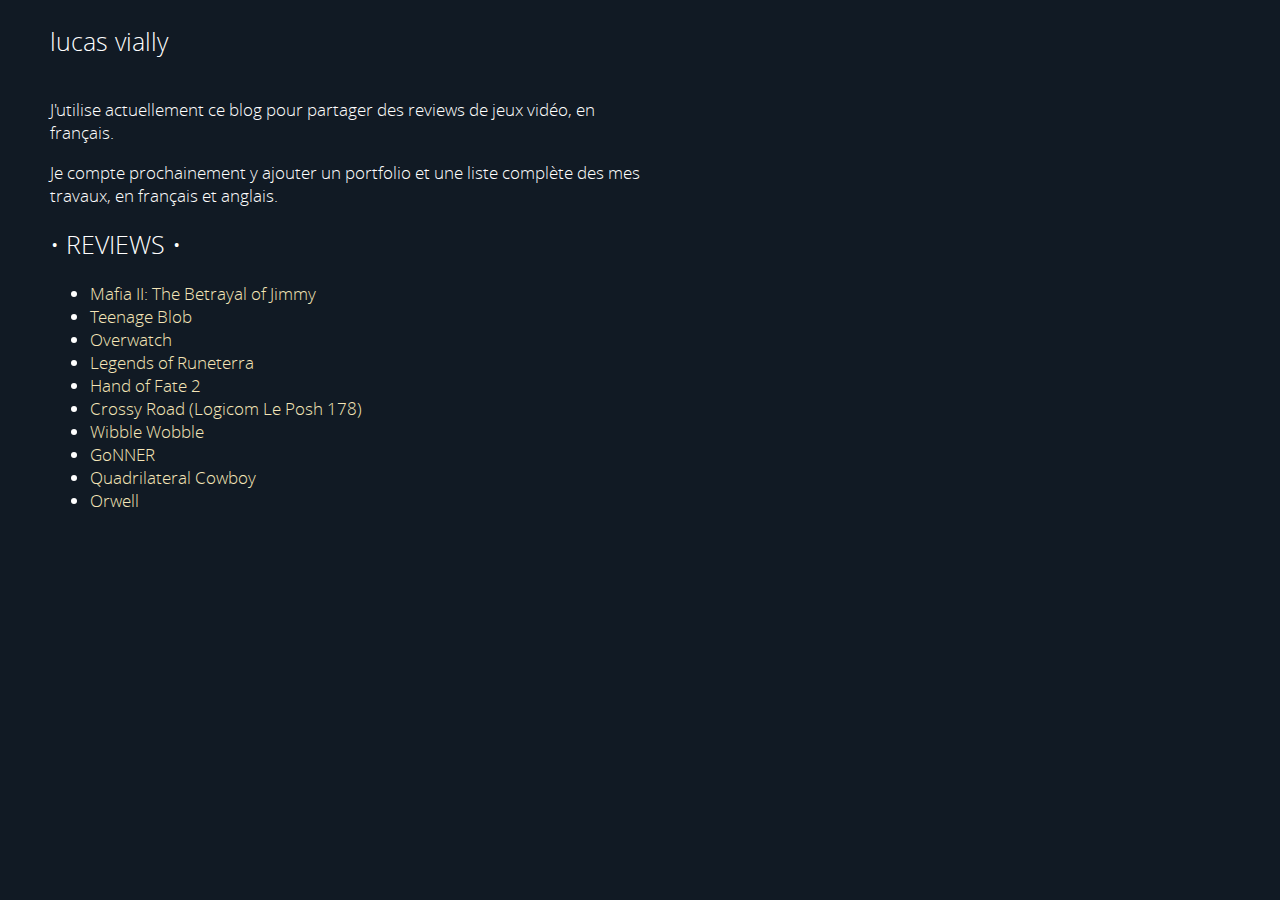
<file: index.html>
<!DOCTYPE html>
<html lang="fr">

<head>
  <!-- || Meta -->
  <meta charset="utf-8">
  <title>lucas vially</title>
  <meta name="viewport" content="width=device-width">
  <link rel="icon" type="image/gif" href="https://cybergnose.cafe/favicon.gif">

  <!-- Twitter Card data -->
  <meta name="twitter:card" content="summary">
  <meta name="twitter:site" content="@LucasVially">
  <meta name="twitter:title" content="Lucas Vially  ">
  <meta name="twitter:description" content="Blog JV, et plus à venir">
  <meta name="twitter:creator" content="@LucasVially">
  <meta name="twitter:image" content="https://lucas.cybergnose.cafe/media/thumbnail.png">

  <!-- Open Graph data -->
  <meta property="og:title" content="lucas vially">
  <meta property="og:type" content="website">
  <meta property="og:url" content="https://lucas.cybergnose.cafe">
  <meta property="og:image" content="https://lucas.cybergnose.cafe/media/thumbnail.png">
  <meta property="og:description" content="Trying to make games, films and stuffs">

  <!-- || Style -->
  <link href="style.css" rel="stylesheet" type="text/css">
</head>

<body>
  <main id="home">
    <h1>lucas vially</h1>
    <!--About section-->
    <p>J'utilise actuellement ce blog pour partager des reviews de jeux vidéo, en français.</p>
    <p>Je compte prochainement y ajouter un portfolio et une liste complète des mes travaux, en français et anglais.
    </p>

    <!--Links to reviews-->
    <h2>Reviews</h2>
      <ul>
        <li><a href="reviews/jimmy-betrayal.html">Mafia II: The Betrayal of Jimmy</a></li>
        <li><a href="reviews/teenage-blob.html">Teenage Blob</a></li>
        <li><a href="reviews/overwatch.html">Overwatch</a></li>
        <li><a href="reviews/legends-of-runeterra.html">Legends of Runeterra</a></li>
        <li><a href="reviews/hand-of-fate-2.html">Hand of Fate 2</a></li>
        <li><a href="reviews/crossy-road.html">Crossy Road (Logicom Le Posh 178)</a></li>
        <li><a href="reviews/wibble-wobble.html">Wibble Wobble</a></li>
        <li><a href="reviews/gonner.html">GoNNER</a></li>
        <li><a href="reviews/quadrilateral-cowboy.html">Quadrilateral Cowboy</a></li>
        <li><a href="reviews/orwell.html">Orwell</a></li>
      </ul>
  </main>

   <!--#include virtual="includes/footer.ssi" --> 

</body>

</html>
</file>
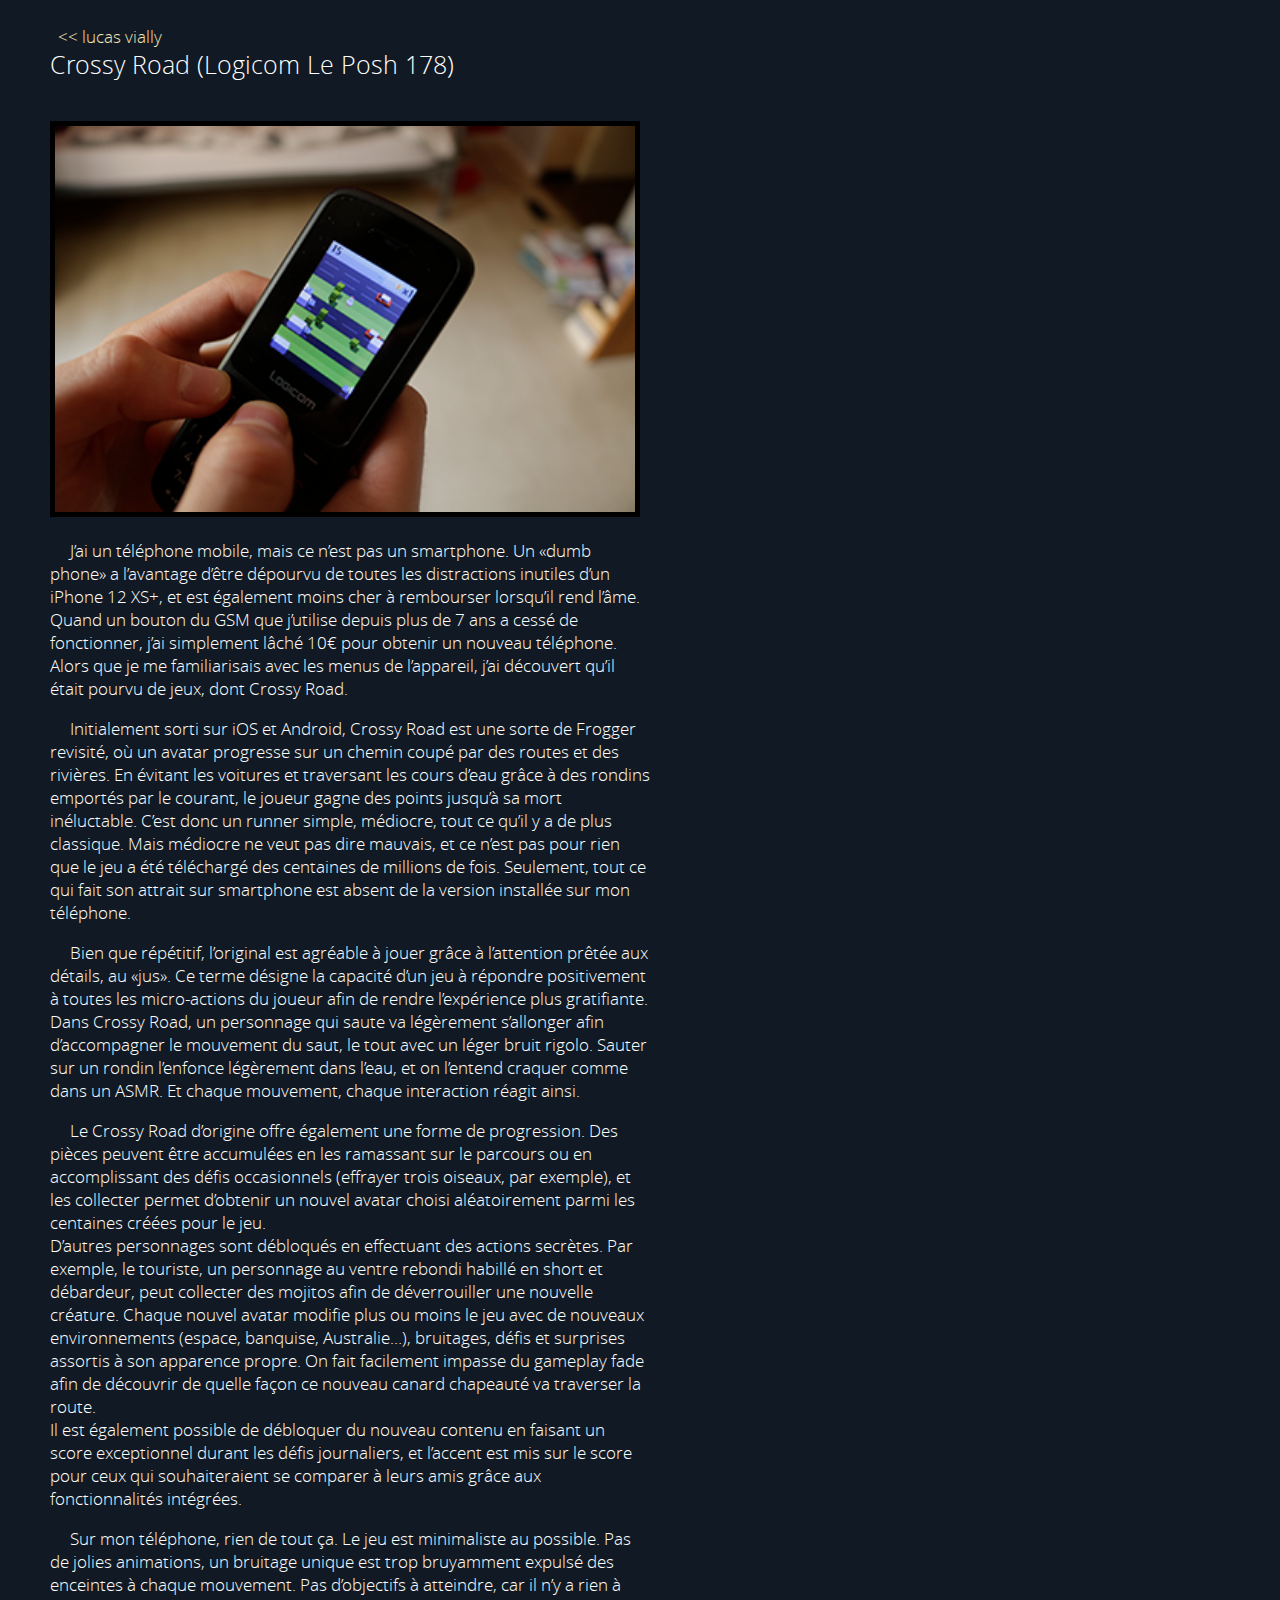
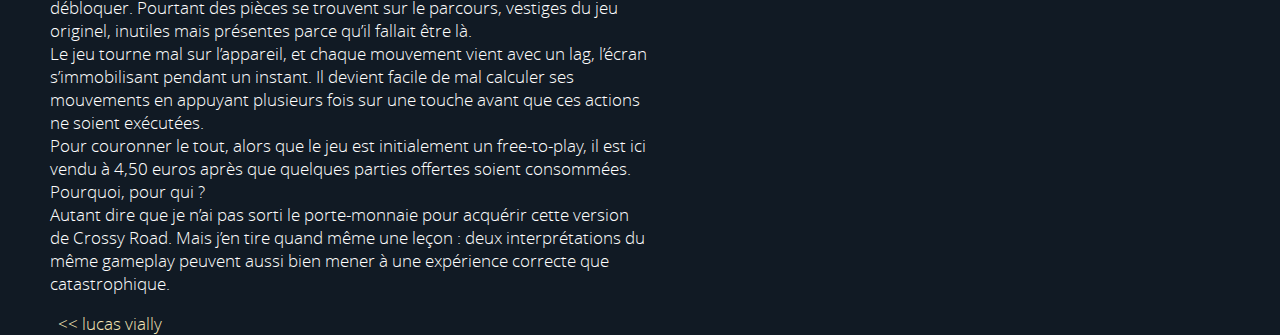
<file: reviews/crossy-road.html>
<!DOCTYPE html>
<html lang="fr">

<head>
  <!-- || Meta -->
  <meta charset="utf-8">
  <title>crossy road (logicom le posh 178) - lucas vially</title>
  <meta name="viewport" content="width=device-width">
  <link rel="icon" type="image/gif" href="https://cybergnose.cafe/favicon.gif">

  <!-- Twitter Card data -->
  <meta name="twitter:card" content="summary">
  <meta name="twitter:site" content="@LucasVially">
  <meta name="twitter:title" content="Crossy Road (Logicom Le Posh 178) - Lucas Vially">
  <meta name="twitter:description" content="Une review de Crossy Road sur Logicom Le Posh 178">
  <meta name="twitter:creator" content="@LucasVially">
  <meta name="twitter:image" content="https://lucas.cybergnose.cafe/media/https://www.lucas.cybergnose.cafe/reviews/crossy-road-580w.png">

  <!-- Open Graph data -->
  <meta property="og:title" content="Crossy Road (Logicom Le Posh 178) - Lucas Vially">
  <meta property="og:type" content="website">
  <meta property="og:url" content="https://lucas.cybergnose.cafe/reviews/wibble-wobble.html">
  <meta property="og:image" content="https://lucas.cybergnose.cafe/media/https://www.lucas.cybergnose.cafe/reviews/crossy-road-580w.png">
  <!--to change-->
  <meta property="og:description" content="Une review de Crossy Road sur Logicom Le Posh 178">

  <!-- || Style -->
  <link href="../style.css" rel="stylesheet" type="text/css">
</head>

<body>
  <header>
    <a class="back" href="../index.html" title="Page d'accueil">lucas vially</a>
    <h1>Crossy Road (Logicom Le Posh 178)</h1>
  </header>
  <main>
    <img src="../media/crossy-road-580w.png"
      alt="Une photo d'un téléphone mobile simple. Sur l'écran, un jeu montre une poule prête à traverser une route.">
    <!--Image de 580px de large-->
    <p>J’ai un téléphone mobile, mais ce n’est pas un smartphone. Un «dumb phone» a l’avantage d’être dépourvu de toutes
      les distractions inutiles d’un iPhone 12 XS+, et est également moins cher à rembourser lorsqu’il rend l’âme. Quand
      un bouton du GSM que j’utilise depuis plus de 7 ans a cessé de fonctionner, j’ai simplement lâché 10€ pour obtenir
      un nouveau téléphone. Alors que je me familiarisais avec les menus de l’appareil, j’ai découvert qu’il était
      pourvu de jeux, dont Crossy Road.</p>

    <p>Initialement sorti sur iOS et Android, Crossy Road est une sorte de Frogger revisité, où un avatar progresse sur
      un chemin coupé par des routes et des rivières. En évitant les voitures et traversant les cours d’eau grâce à des
      rondins emportés par le courant, le joueur gagne des points jusqu’à sa mort inéluctable. C’est donc un runner
      simple, médiocre, tout ce qu’il y a de plus classique. Mais médiocre ne veut pas dire mauvais, et ce n’est pas
      pour rien que le jeu a été téléchargé des centaines de millions de fois. Seulement, tout ce qui fait son attrait
      sur smartphone est absent de la version installée sur mon téléphone.</p>

    <p>Bien que répétitif, l’original est agréable à jouer grâce à l’attention prêtée aux détails, au «jus». Ce terme
      désigne la capacité d’un jeu à répondre positivement à toutes les micro-actions du joueur afin de rendre
      l’expérience plus gratifiante. Dans Crossy Road, un personnage qui saute va légèrement s’allonger afin
      d’accompagner le mouvement du saut, le tout avec un léger bruit rigolo. Sauter sur un rondin l’enfonce légèrement
      dans l’eau, et on l’entend craquer comme dans un ASMR. Et chaque mouvement, chaque interaction réagit ainsi.</p>

    <p>Le Crossy Road d’origine offre également une forme de progression. Des pièces peuvent être accumulées en les
      ramassant sur le parcours ou en accomplissant des défis occasionnels (effrayer trois oiseaux, par exemple), et les
      collecter permet d’obtenir un nouvel avatar choisi aléatoirement parmi les centaines créées pour le jeu.<br>
      D’autres personnages sont débloqués en effectuant des actions secrètes. Par exemple, le touriste, un personnage au
      ventre rebondi habillé en short et débardeur, peut collecter des mojitos afin de déverrouiller une nouvelle
      créature. Chaque nouvel avatar modifie plus ou moins le jeu avec de nouveaux environnements (espace, banquise,
      Australie…), bruitages, défis et surprises assortis à son apparence propre. On fait facilement impasse du gameplay
      fade afin de découvrir de quelle façon ce nouveau canard chapeauté va traverser la route.<br>
      Il est également possible de débloquer du nouveau contenu en faisant un score exceptionnel durant les défis
      journaliers, et l’accent est mis sur le score pour ceux qui souhaiteraient se comparer à leurs amis grâce aux
      fonctionnalités intégrées.</p>

    <p>Sur mon téléphone, rien de tout ça. Le jeu est minimaliste au possible. Pas de jolies animations, un bruitage
      unique est trop bruyamment expulsé des enceintes à chaque mouvement. Pas d’objectifs à atteindre, car il n’y a
      rien à débloquer. Pourtant des pièces se trouvent sur le parcours, vestiges du jeu originel, inutiles mais
      présentes parce qu’il fallait être là.<br>
      Le jeu tourne mal sur l’appareil, et chaque mouvement vient avec un lag, l’écran s’immobilisant pendant un
      instant. Il devient facile de mal calculer ses mouvements en appuyant plusieurs fois sur une touche avant que ces
      actions ne soient exécutées.<br>
      Pour couronner le tout, alors que le jeu est initialement un free-to-play, il est ici vendu à 4,50 euros après que
      quelques parties offertes soient consommées. Pourquoi, pour qui ?<br>
      Autant dire que je n’ai pas sorti le porte-monnaie pour acquérir cette version de Crossy Road. Mais j’en tire
      quand même une leçon : deux interprétations du même gameplay peuvent aussi bien mener à une expérience correcte
      que catastrophique.</p>
    <a class="back" href="../index.html" title="Page d'accueil">lucas vially</a>
  </main>

  <!--#include virtual="../includes/footer.ssi" --> 
</body>

</html>
</file>
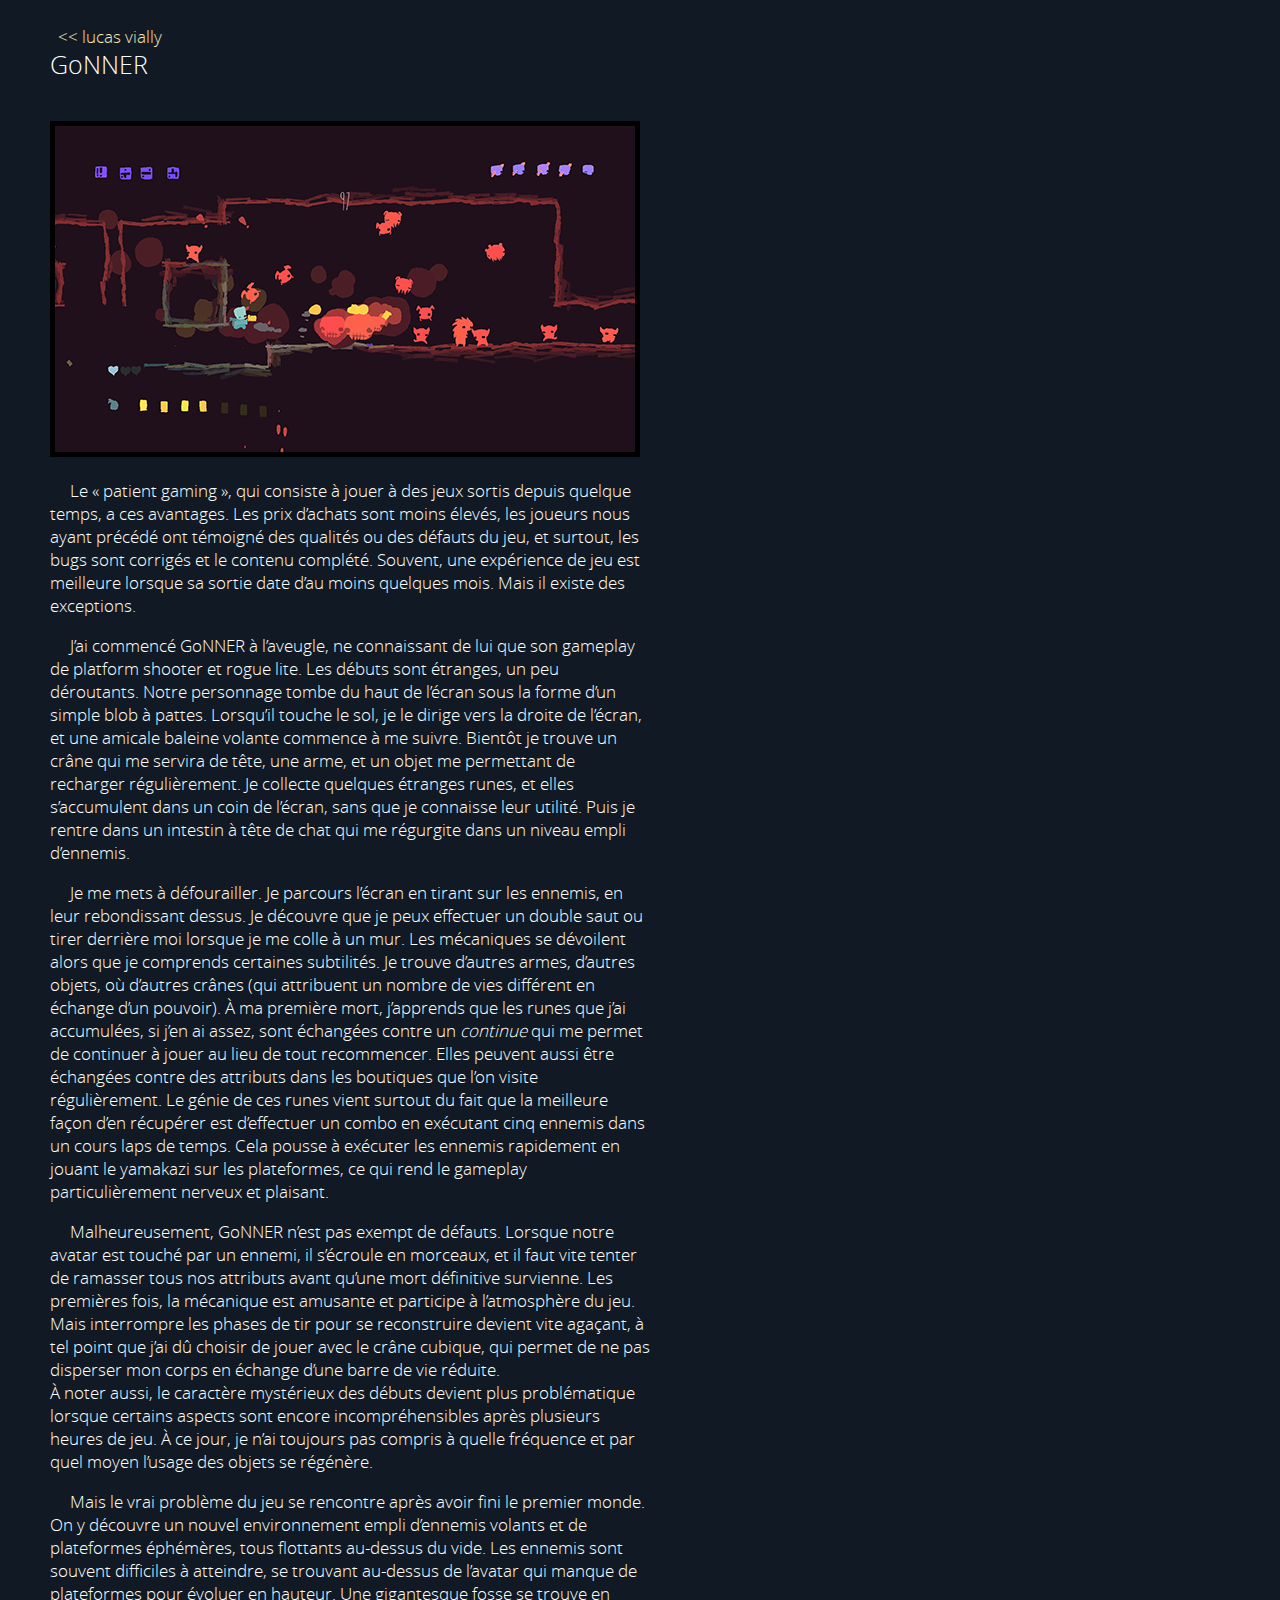
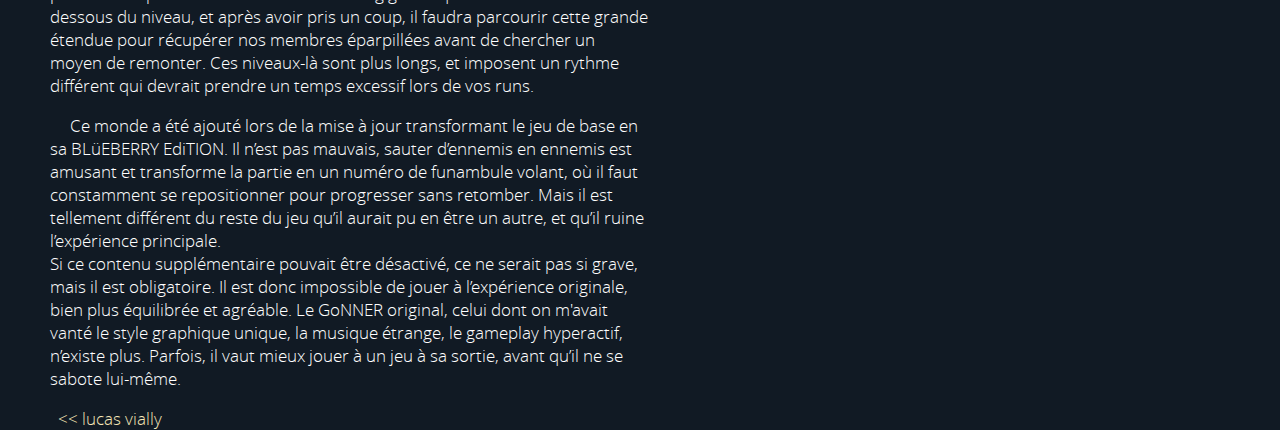
<file: reviews/gonner.html>
<!DOCTYPE html>
<html lang="fr">

<head>
  <!-- || Meta -->
  <meta charset="utf-8">
  <title>gonner - lucas vially</title>
  <meta name="viewport" content="width=device-width">
  <link rel="icon" type="image/gif" href="https://cybergnose.cafe/favicon.gif">

  <!-- Twitter Card data -->
  <meta name="twitter:card" content="summary">
  <meta name="twitter:site" content="@LucasVially">
  <meta name="twitter:title" content="GoNNER - Lucas Vially">
  <meta name="twitter:description" content="Une review de GoNNER">
  <meta name="twitter:creator" content="@LucasVially">
  <meta name="twitter:image" content="https://lucas.cybergnose.cafe/media/gonner-580w.png">

  <!-- Open Graph data -->
  <meta property="og:title" content="GoNNER - Lucas Vially">
  <meta property="og:type" content="website">
  <meta property="og:url" content="https://lucas.cybergnose.cafe/reviews/gonner.html">
  <meta property="og:image" content="https://lucas.cybergnose.cafe/media/gonner-580w.png">
  <!--to change-->
  <meta property="og:description" content="Une review de GoNNER">

  <!-- || Style -->
  <link href="../style.css" rel="stylesheet" type="text/css">
</head>

<body>
  <header>
    <a class="back" href="../index.html" title="Page d'accueil">lucas vially</a>
    <h1>GoNNER</h1>
  </header>
  <main>
    <img src="../media/gonner-580w.png"
      alt="Une capture d'écran du jeu vidéo GoNNER montre un bonhomme vu de côté, tirant sur des crânes et monstres volant">
    <!--Image de 580px de large-->
    <p>Le « patient gaming », qui consiste à jouer à des jeux sortis depuis quelque temps, a ces avantages. Les prix
      d’achats sont moins élevés, les joueurs nous ayant précédé ont témoigné des qualités ou des défauts du jeu, et
      surtout, les bugs sont corrigés et le contenu complété. Souvent, une expérience de jeu est meilleure lorsque sa
      sortie date d’au moins quelques mois. Mais il existe des exceptions.</p>

    <p>J’ai commencé GoNNER à l’aveugle, ne connaissant de lui que son gameplay de platform shooter et rogue lite. Les
      débuts sont étranges, un peu déroutants. Notre personnage tombe du haut de l’écran sous la forme d’un simple blob
      à pattes. Lorsqu’il touche le sol, je le dirige vers la droite de l’écran, et une amicale baleine volante commence
      à me suivre. Bientôt je trouve un crâne qui me servira de tête, une arme, et un objet me permettant de recharger
      régulièrement. Je collecte quelques étranges runes, et elles s’accumulent dans un coin de l’écran, sans que je
      connaisse leur utilité. Puis je rentre dans un intestin à tête de chat qui me régurgite dans un niveau empli
      d’ennemis.</p>

    <p>Je me mets à défourailler. Je parcours l’écran en tirant sur les ennemis, en leur rebondissant dessus. Je
      découvre que je peux effectuer un double saut ou tirer derrière moi lorsque je me colle à un mur. Les mécaniques
      se dévoilent alors que je comprends certaines subtilités. Je trouve d’autres armes, d’autres objets, où d’autres
      crânes (qui attribuent un nombre de vies différent en échange d’un pouvoir). À ma première mort, j’apprends que
      les runes que j’ai accumulées, si j’en ai assez, sont échangées contre un <i>continue</i> qui me permet de
      continuer à jouer au lieu de tout recommencer. Elles peuvent aussi être échangées contre des attributs dans les
      boutiques que l’on visite régulièrement. Le génie de ces runes vient surtout du fait que la meilleure façon d’en
      récupérer est d’effectuer un combo en exécutant cinq ennemis dans un cours laps de temps. Cela pousse à exécuter
      les ennemis rapidement en jouant le yamakazi sur les plateformes, ce qui rend le gameplay particulièrement nerveux
      et plaisant.</p>

    <p>Malheureusement, GoNNER n’est pas exempt de défauts. Lorsque notre avatar est touché par un ennemi, il s’écroule
      en morceaux, et il faut vite tenter de ramasser tous nos attributs avant qu’une mort définitive survienne. Les
      premières fois, la mécanique est amusante et participe à l’atmosphère du jeu. Mais interrompre les phases de tir
      pour se reconstruire devient vite agaçant, à tel point que j’ai dû choisir de jouer avec le crâne cubique, qui
      permet de ne pas disperser mon corps en échange d’une barre de vie réduite.<br>
      À noter aussi, le caractère mystérieux des débuts devient plus problématique lorsque certains aspects sont encore
      incompréhensibles après plusieurs heures de jeu. À ce jour, je n’ai toujours pas compris à quelle fréquence et par
      quel moyen l’usage des objets se régénère.</p>

    <p>Mais le vrai problème du jeu se rencontre après avoir fini le premier monde. On y découvre un nouvel
      environnement empli d’ennemis volants et de plateformes éphémères, tous flottants au-dessus du vide. Les ennemis
      sont souvent difficiles à atteindre, se trouvant au-dessus de l’avatar qui manque de plateformes pour évoluer en
      hauteur. Une gigantesque fosse se trouve en dessous du niveau, et après avoir pris un coup, il faudra parcourir
      cette grande étendue pour récupérer nos membres éparpillées avant de chercher un moyen de remonter. Ces niveaux-là
      sont plus longs, et imposent un rythme différent qui devrait prendre un temps excessif lors de vos runs.</p>

    <p>Ce monde a été ajouté lors de la mise à jour transformant le jeu de base en sa BLüEBERRY EdiTION. Il n’est pas
      mauvais, sauter d’ennemis en ennemis est amusant et transforme la partie en un numéro de funambule volant, où il
      faut constamment se repositionner pour progresser sans retomber. Mais il est tellement différent du reste du jeu
      qu’il aurait pu en être un autre, et qu’il ruine l’expérience principale.<br>
      Si ce contenu supplémentaire pouvait être désactivé, ce ne serait pas si grave, mais il est obligatoire. Il est
      donc impossible de jouer à l’expérience originale, bien plus équilibrée et agréable. Le GoNNER original, celui
      dont on m'avait vanté le style graphique unique, la musique étrange, le gameplay hyperactif, n’existe plus.
      Parfois, il vaut mieux jouer à un jeu à sa sortie, avant qu’il ne se sabote lui-même.</p>
    <a class="back" href="../index.html" title="Page d'accueil">lucas vially</a>
  </main>

  <!--#include virtual="../includes/footer.ssi" --> 
</body>

</html>
</file>
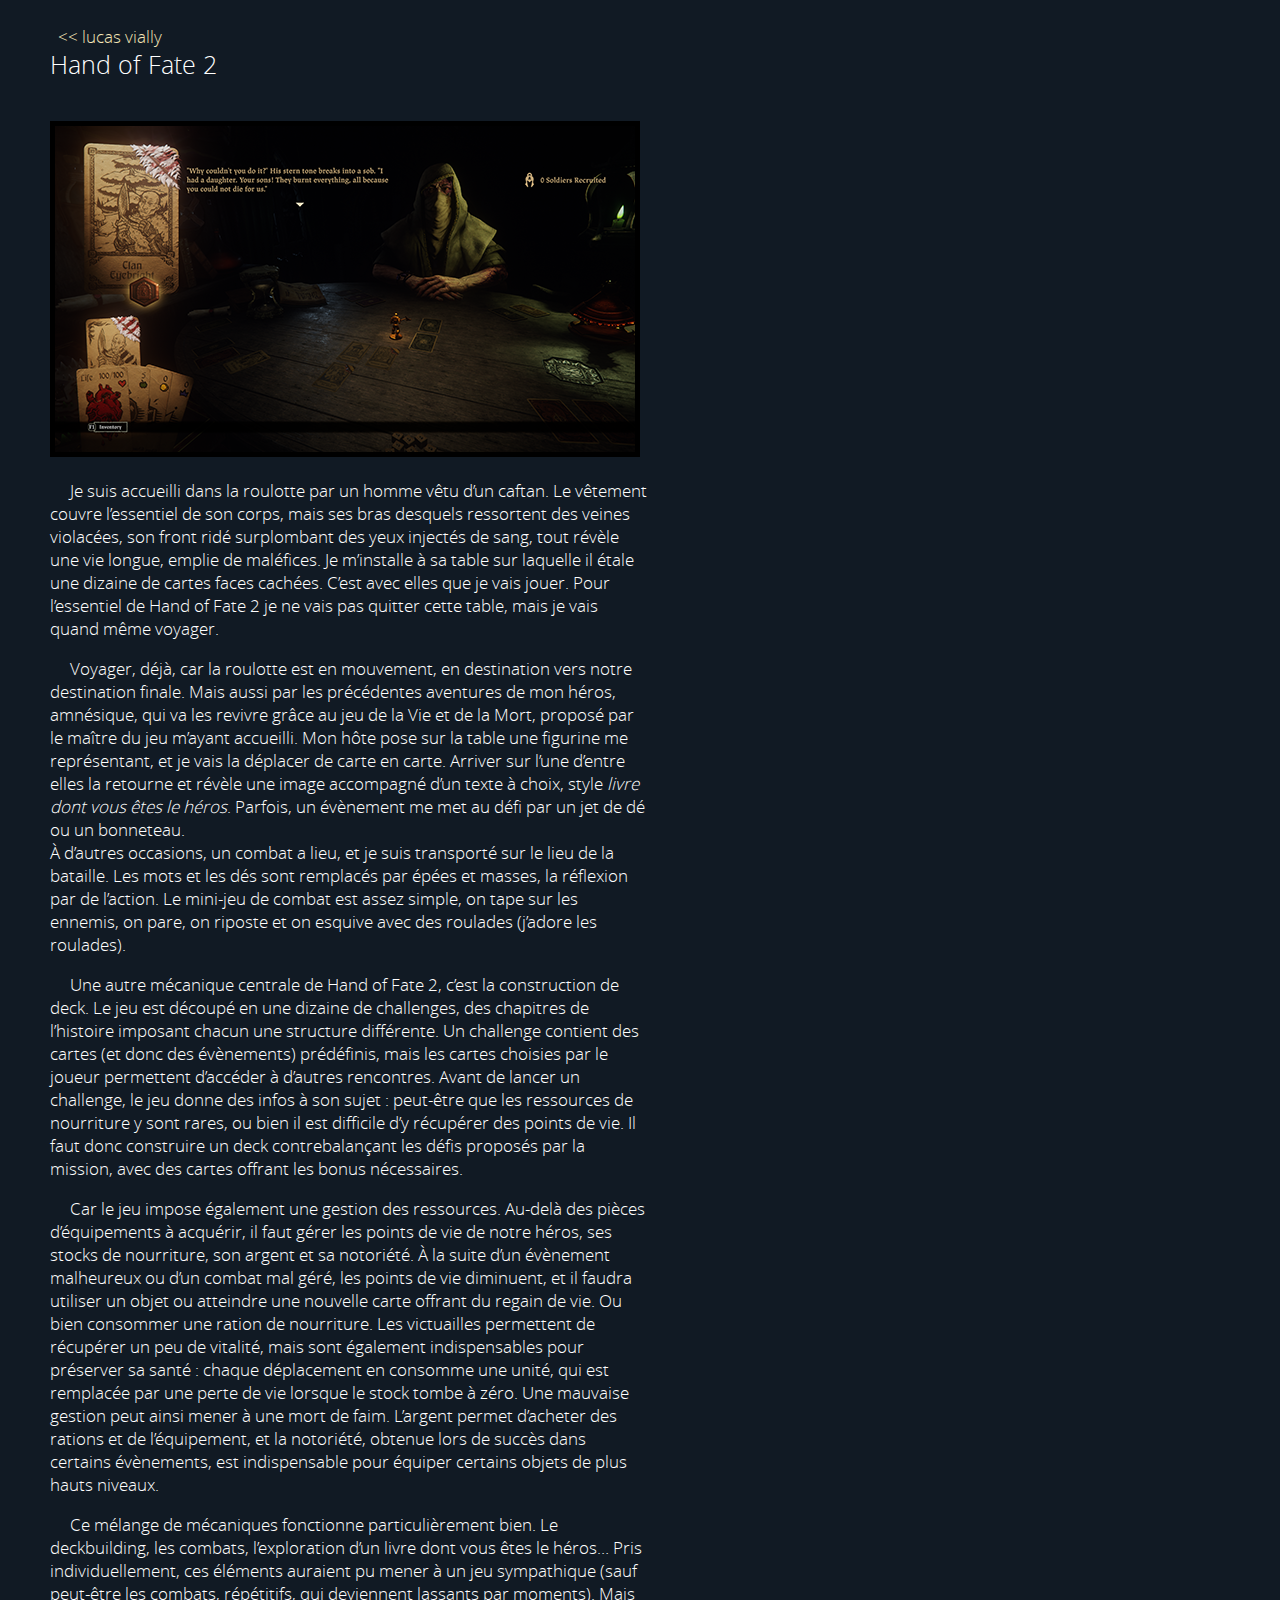
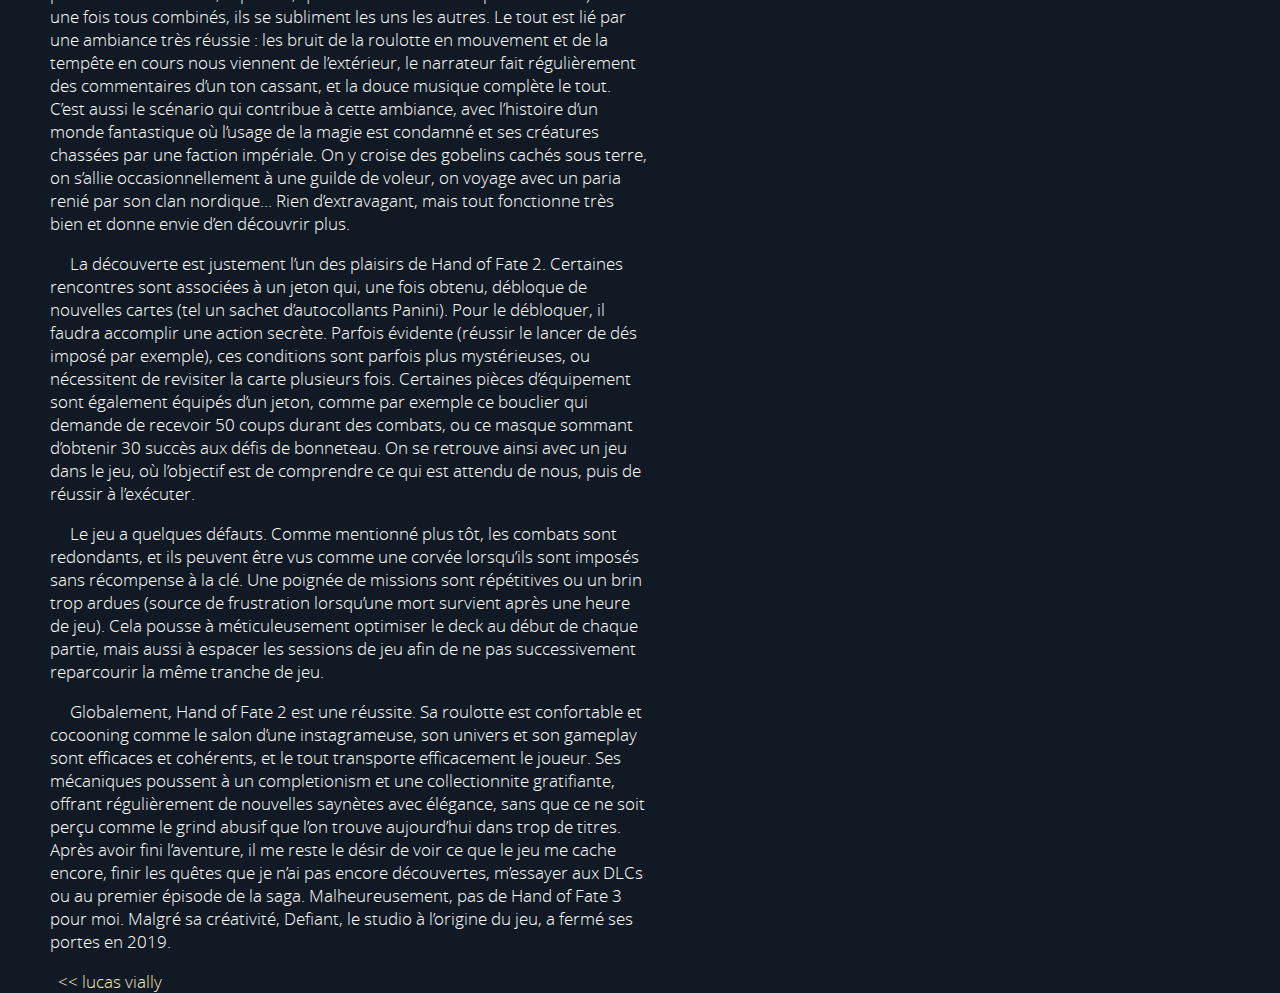
<file: reviews/hand-of-fate-2.html>
<!DOCTYPE html>
<html lang="fr">

<head>
  <!-- || Meta -->
  <meta charset="utf-8">
  <title>hand of fate 2 - lucas vially</title>
  <meta name="viewport" content="width=device-width">
  <link rel="icon" type="image/gif" href="https://cybergnose.cafe/favicon.gif">

  <!-- Twitter Card data -->
  <meta name="twitter:card" content="summary">
  <meta name="twitter:site" content="@LucasVially">
  <meta name="twitter:title" content="Hand of Fate 2 - Lucas Vially">
  <meta name="twitter:description" content="Une review de Hand of Fate 2">
  <meta name="twitter:creator" content="@LucasVially">
  <meta name="twitter:image" content="https://lucas.cybergnose.cafe/media/https://www.lucas.cybergnose.cafe/reviews/hand-of-fate-2-580w.png">

  <!-- Open Graph data -->
  <meta property="og:title" content="Hand of Fate 2 - Lucas Vially">
  <meta property="og:type" content="website">
  <meta property="og:url" content="https://lucas.cybergnose.cafe/reviews/hand-of-fate-2.html">
  <meta property="og:image" content="https://lucas.cybergnose.cafe/media/https://www.lucas.cybergnose.cafe/reviews/hand-of-fate-2-580w.png">
  <!--to change-->
  <meta property="og:description" content="Une review de Hand of Fate 2">

  <!-- || Style -->
  <link href="../style.css" rel="stylesheet" type="text/css">
</head>

<body>
  <header>
    <a class="back" href="../index.html" title="Page d'accueil">lucas vially</a>
    <h1>Hand of Fate 2</h1>
  </header>
  <main>
    <img src="../media/hand-of-fate-2-580w.png" alt="Une capture d'écran du jeu vidéo Hand of Fate 2.">
    <!--Image de 580px de large-->
    <p>Je suis accueilli dans la roulotte par un homme vêtu d’un caftan. Le vêtement couvre l’essentiel de son corps,
      mais ses bras desquels ressortent des veines violacées, son front ridé surplombant des yeux injectés de sang, tout
      révèle une vie longue, emplie de maléfices. Je m’installe à sa table sur laquelle il étale une dizaine de cartes
      faces cachées. C’est avec elles que je vais jouer. Pour l’essentiel de Hand of Fate 2 je ne vais pas quitter cette
      table, mais je vais quand même voyager.</p>

    <p>Voyager, déjà, car la roulotte est en mouvement, en destination vers notre destination finale. Mais aussi par les
      précédentes aventures de mon héros, amnésique, qui va les revivre grâce au jeu de la Vie et de la Mort, proposé
      par le maître du jeu m’ayant accueilli. Mon hôte pose sur la table une figurine me représentant, et je vais la
      déplacer de carte en carte. Arriver sur l’une d’entre elles la retourne et révèle une image accompagné d’un texte
      à choix, style <i>livre dont vous êtes le héros</i>. Parfois, un évènement me met au défi par un jet de dé ou un
      bonneteau.<br>
      À d’autres occasions, un combat a lieu, et je suis transporté sur le lieu de la bataille. Les mots et les dés sont
      remplacés par épées et masses, la réflexion par de l’action. Le mini-jeu de combat est assez simple, on tape sur
      les ennemis, on pare, on riposte et on esquive avec des roulades (j’adore les roulades).</p>

    <p>Une autre mécanique centrale de Hand of Fate 2, c’est la construction de deck. Le jeu est découpé en une dizaine
      de challenges, des chapitres de l’histoire imposant chacun une structure différente. Un challenge contient des
      cartes (et donc des évènements) prédéfinis, mais les cartes choisies par le joueur permettent d’accéder à d’autres
      rencontres. Avant de lancer un challenge, le jeu donne des infos à son sujet : peut-être que les ressources de
      nourriture y sont rares, ou bien il est difficile d’y récupérer des points de vie. Il faut donc construire un deck
      contrebalançant les défis proposés par la mission, avec des cartes offrant les bonus nécessaires.</p>

    <p>Car le jeu impose également une gestion des ressources. Au-delà des pièces d’équipements à acquérir, il faut
      gérer les points de vie de notre héros, ses stocks de nourriture, son argent et sa notoriété. À la suite d’un
      évènement malheureux ou d’un combat mal géré, les points de vie diminuent, et il faudra utiliser un objet ou
      atteindre une nouvelle carte offrant du regain de vie. Ou bien consommer une ration de nourriture. Les victuailles
      permettent de récupérer un peu de vitalité, mais sont également indispensables pour préserver sa santé : chaque
      déplacement en consomme une unité, qui est remplacée par une perte de vie lorsque le stock tombe à zéro. Une
      mauvaise gestion peut ainsi mener à une mort de faim. L’argent permet d’acheter des rations et de l’équipement, et
      la notoriété, obtenue lors de succès dans certains évènements, est indispensable pour équiper certains objets de
      plus hauts niveaux.</p>

    <p>Ce mélange de mécaniques fonctionne particulièrement bien. Le deckbuilding, les combats, l’exploration d’un livre
      dont vous êtes le héros… Pris individuellement, ces éléments auraient pu mener à un jeu sympathique (sauf
      peut-être les combats, répétitifs, qui deviennent lassants par moments). Mais une fois tous combinés, ils se
      subliment les uns les autres. Le tout est lié par une ambiance très réussie : les bruit de la roulotte en
      mouvement et de la tempête en cours nous viennent de l’extérieur, le narrateur fait régulièrement des commentaires
      d’un ton cassant, et la douce musique complète le tout.<br>
      C’est aussi le scénario qui contribue à cette ambiance, avec l’histoire d’un monde fantastique où l’usage de la
      magie est condamné et ses créatures chassées par une faction impériale. On y croise des gobelins cachés sous
      terre, on s’allie occasionnellement à une guilde de voleur, on voyage avec un paria renié par son clan nordique…
      Rien d’extravagant, mais tout fonctionne très bien et donne envie d’en découvrir plus.</p>

    <p>La découverte est justement l’un des plaisirs de Hand of Fate 2. Certaines rencontres sont associées à un jeton
      qui, une fois obtenu, débloque de nouvelles cartes (tel un sachet d’autocollants Panini). Pour le débloquer, il
      faudra accomplir une action secrète. Parfois évidente (réussir le lancer de dés imposé par exemple), ces
      conditions sont parfois plus mystérieuses, ou nécessitent de revisiter la carte plusieurs fois. Certaines pièces
      d’équipement sont également équipés d’un jeton, comme par exemple ce bouclier qui demande de recevoir 50 coups
      durant des combats, ou ce masque sommant d’obtenir 30 succès aux défis de bonneteau. On se retrouve ainsi avec un
      jeu dans le jeu, où l’objectif est de comprendre ce qui est attendu de nous, puis de réussir à l’exécuter.</p>

    <p>Le jeu a quelques défauts. Comme mentionné plus tôt, les combats sont redondants, et ils peuvent être vus comme
      une corvée lorsqu’ils sont imposés sans récompense à la clé. Une poignée de missions sont répétitives ou un brin
      trop ardues (source de frustration lorsqu’une mort survient après une heure de jeu). Cela pousse à méticuleusement
      optimiser le deck au début de chaque partie, mais aussi à espacer les sessions de jeu afin de ne pas
      successivement reparcourir la même tranche de jeu.</p>

    <p>Globalement, Hand of Fate 2 est une réussite. Sa roulotte est confortable et cocooning comme le salon d’une
      instagrameuse, son univers et son gameplay sont efficaces et cohérents, et le tout transporte efficacement le
      joueur. Ses mécaniques poussent à un completionism et une collectionnite gratifiante, offrant régulièrement de
      nouvelles saynètes avec élégance, sans que ce ne soit perçu comme le grind abusif que l’on trouve aujourd’hui dans
      trop de titres.<br>
      Après avoir fini l’aventure, il me reste le désir de voir ce que le jeu me cache encore, finir les quêtes que je
      n’ai pas encore découvertes, m’essayer aux DLCs ou au premier épisode de la saga. Malheureusement, pas de Hand of
      Fate 3 pour moi. Malgré sa créativité, Defiant, le studio à l’origine du jeu, a fermé ses portes en 2019.</p>
    <a class="back" href="../index.html" title="Page d'accueil">lucas vially</a>
  </main>

  <!--#include virtual="../includes/footer.ssi" --> 
</body>

</html>
</file>
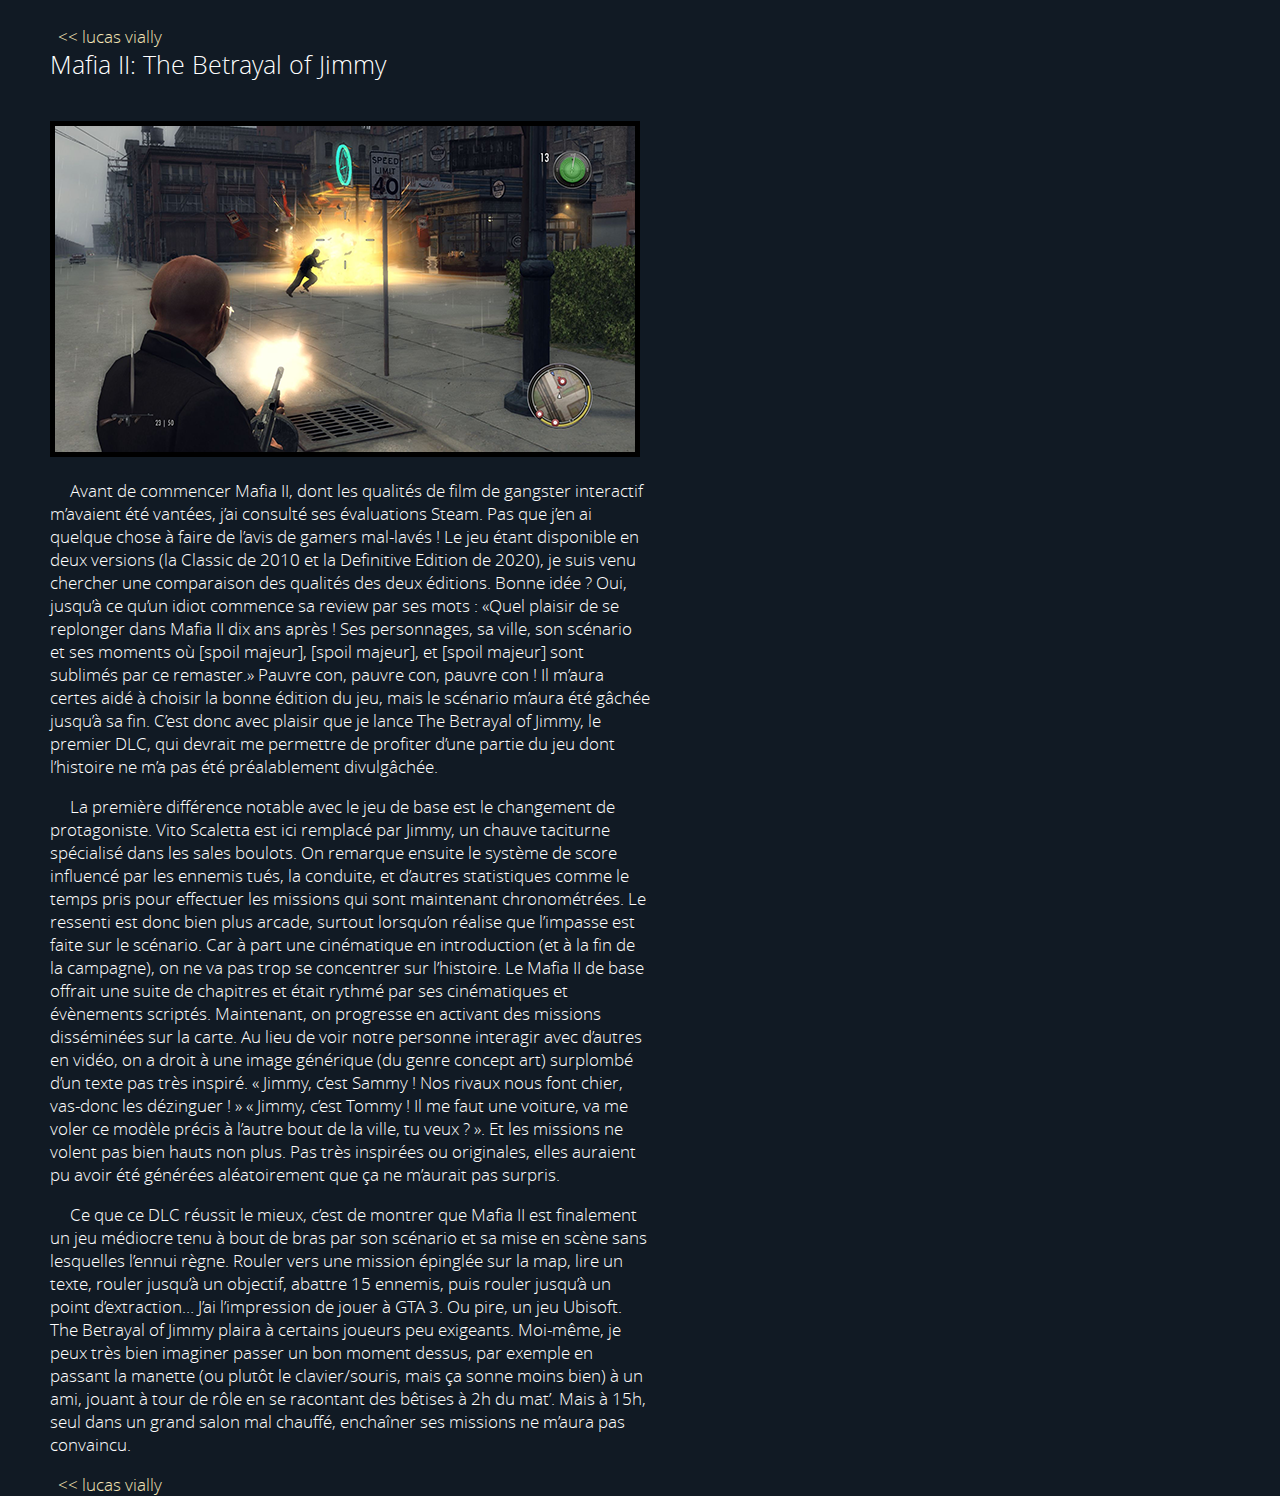
<file: reviews/jimmy-betrayal.html>
<!DOCTYPE html>
<html lang="fr">

<head>
    <!-- || Meta -->
    <meta charset="utf-8">
    <title>titre - lucas vially</title>
    <meta name="viewport" content="width=device-width">
    <link rel="icon" type="image/gif" href="https://cybergnose.cafe/favicon.gif">

    <!-- Twitter Card data -->
    <meta name="twitter:card" content="summary">
    <meta name="twitter:site" content="@LucasVially">
    <meta name="twitter:title" content="Titre - Lucas Vially">
    <meta name="twitter:description" content="description">
    <meta name="twitter:creator" content="@LucasVially">
    <meta name="twitter:image" content="https://lucas.cybergnose.cafe/media/jimmy-betrayal-580w.png">

    <!-- Open Graph data -->
    <meta property="og:title" content="Titre - Lucas Vially">
    <meta property="og:type" content="website">
    <meta property="og:url" content="url">
    <meta property="og:image" content="https://lucas.cybergnose.cafe/media/jimmy-betrayal-580w.png">
    <!--to change-->
    <meta property="og:description" content="description">

    <!-- || Style -->
    <link href="../style.css" rel="stylesheet" type="text/css">
</head>

<body>
    <header>
        <a class="back" href="../index.html" title="Page d'accueil">lucas vially</a>
        <h1>Mafia II: The Betrayal of Jimmy</h1>
    </header>
    <main>
        <img src="../media/jimmy-betrayal-580w.png"
            alt="Une capture d'écran de jeu vidéo sur laquelle un homme chauve vise un ennemi derrière lequel une station essence explose.">
        <p>Avant de commencer Mafia II, dont les qualités de film de gangster interactif m’avaient été vantées, j’ai
            consulté ses évaluations Steam. Pas que j’en ai quelque chose à faire de l’avis de gamers mal-lavés ! Le jeu
            étant disponible en deux versions (la Classic de 2010 et la Definitive Edition de 2020), je suis venu
            chercher une comparaison des qualités des deux éditions. Bonne idée ? Oui, jusqu’à ce qu’un idiot commence
            sa review par ses mots : «Quel plaisir de se replonger dans Mafia II dix ans après ! Ses personnages, sa
            ville, son scénario et ses moments où [spoil majeur], [spoil majeur], et [spoil majeur] sont sublimés par ce
            remaster.»
            Pauvre con, pauvre con, pauvre con ! Il m’aura certes aidé à choisir la bonne édition du jeu, mais le
            scénario m’aura été gâchée jusqu’à sa fin. C’est donc avec plaisir que je lance The Betrayal of Jimmy, le
            premier DLC, qui devrait me permettre de profiter d’une partie du jeu dont l’histoire ne m’a pas été
            préalablement divulgâchée.</p>
        <p>La première différence notable avec le jeu de base est le changement de protagoniste. Vito Scaletta est ici
            remplacé par Jimmy, un chauve taciturne spécialisé dans les sales boulots. On remarque ensuite le système de
            score influencé par les ennemis tués, la conduite, et d’autres statistiques comme le temps pris pour
            effectuer les missions qui sont maintenant chronométrées. Le ressenti est donc bien plus arcade, surtout
            lorsqu’on réalise que l’impasse est faite sur le scénario.
            Car à part une cinématique en introduction (et à la fin de la campagne), on ne va pas trop se concentrer sur
            l’histoire. Le Mafia II de base offrait une suite de chapitres et était rythmé par ses cinématiques et
            évènements scriptés. Maintenant, on progresse en activant des missions disséminées sur la carte. Au lieu de
            voir notre personne interagir avec d’autres en vidéo, on a droit à une image générique (du genre concept
            art) surplombé d’un texte pas très inspiré. « Jimmy, c’est Sammy ! Nos rivaux nous font chier, vas-donc les
            dézinguer ! » « Jimmy, c’est Tommy ! Il me faut une voiture, va me voler ce modèle précis à l’autre bout de
            la ville, tu veux ? ». Et les missions ne volent pas bien hauts non plus. Pas très inspirées ou originales,
            elles auraient pu avoir été générées aléatoirement que ça ne m’aurait pas surpris.</p>
        <p>Ce que ce DLC réussit le mieux, c’est de montrer que Mafia II est finalement un jeu médiocre tenu à bout de
            bras par son scénario et sa mise en scène sans lesquelles l’ennui règne. Rouler vers une mission épinglée
            sur la map, lire un texte, rouler jusqu’à un objectif, abattre 15 ennemis, puis rouler jusqu’à un point
            d’extraction… J’ai l’impression de jouer à GTA 3. Ou pire, un jeu Ubisoft.
            The Betrayal of Jimmy plaira à certains joueurs peu exigeants. Moi-même, je peux très bien imaginer passer
            un bon moment dessus, par exemple en passant la manette (ou plutôt le clavier/souris, mais ça sonne moins
            bien) à un ami, jouant à tour de rôle en se racontant des bêtises à 2h du mat’. Mais à 15h, seul dans un
            grand salon mal chauffé, enchaîner ses missions ne m’aura pas convaincu.</p>
        <a class="back" href="../index.html" title="Page d'accueil">lucas vially</a>
    </main>

    <!--#include virtual="../includes/footer.ssi" -->
</body>

</html>
</file>
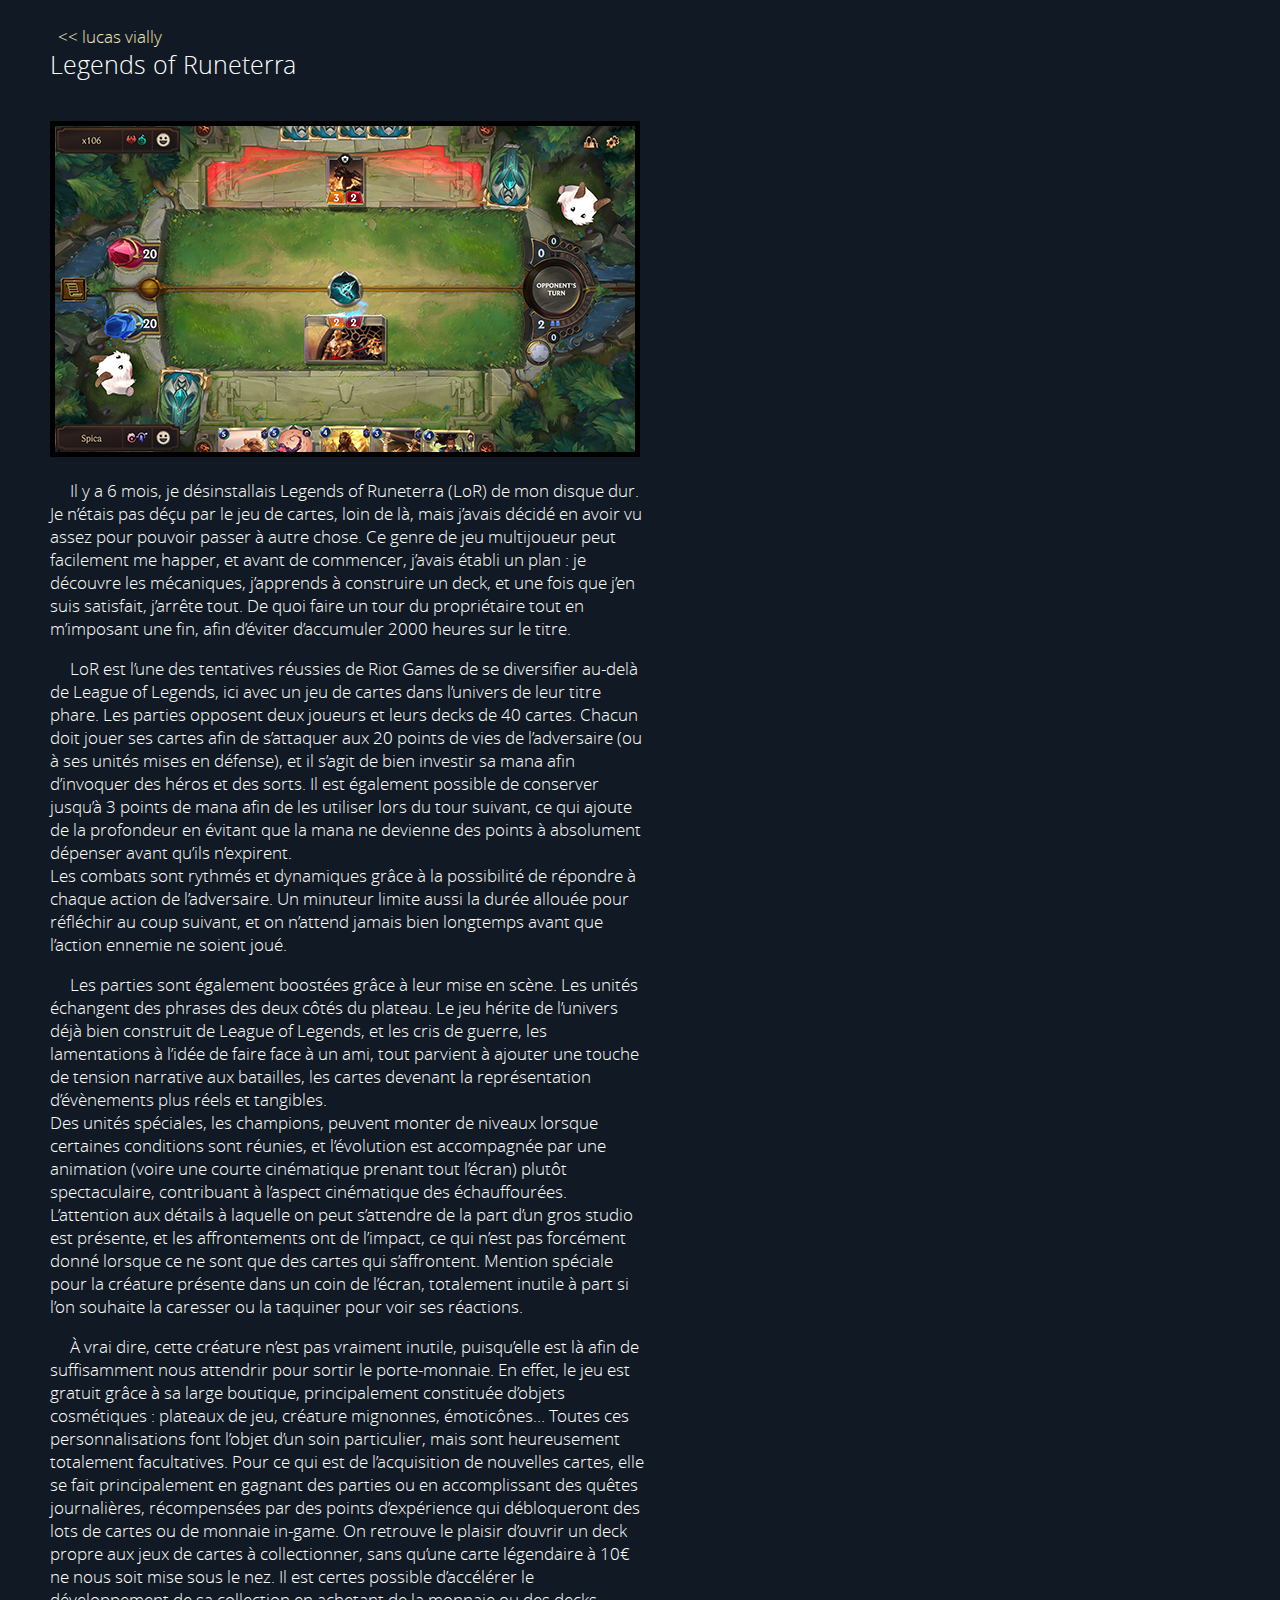
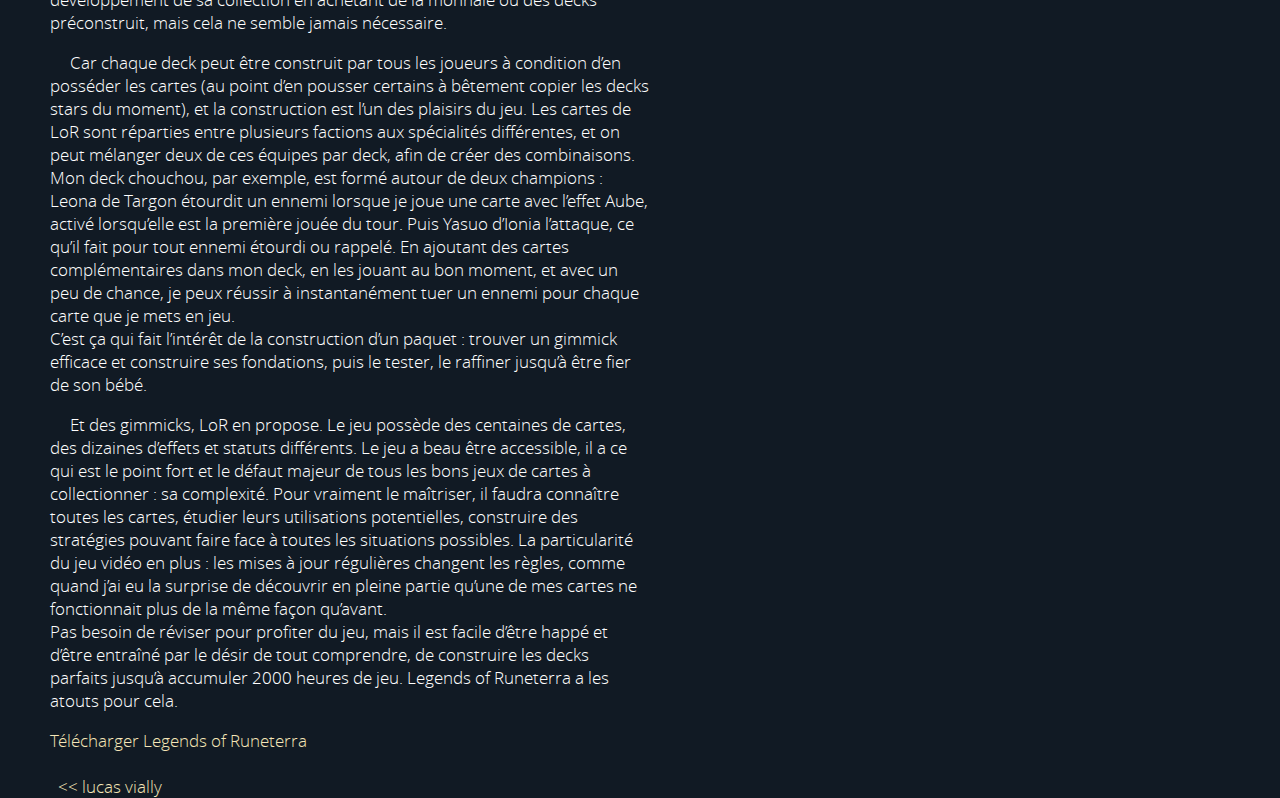
<file: reviews/legends-of-runeterra.html>
<!DOCTYPE html>
<html lang="fr">

<head>
  <!-- || Meta -->
  <meta charset="utf-8">
  <title>legends of runeterra - lucas vially</title>
  <meta name="viewport" content="width=device-width">
  <link rel="icon" type="image/gif" href="https://cybergnose.cafe/favicon.gif">

  <!-- Twitter Card data -->
  <meta name="twitter:card" content="summary">
  <meta name="twitter:site" content="@LucasVially">
  <meta name="twitter:title" content="Legends of Runeterra - Lucas Vially">
  <meta name="twitter:description" content="Une review de Legends of Runeterra">
  <meta name="twitter:creator" content="@LucasVially">
  <meta name="twitter:image" content="https://lucas.cybergnose.cafe/media/https://www.lucas.cybergnose.cafe/reviews/legends-of-runeterra-580w.png">

  <!-- Open Graph data -->
  <meta property="og:title" content="Legends of Runeterra - Lucas Vially">
  <meta property="og:type" content="website">
  <meta property="og:url" content="https://lucas.cybergnose.cafe/reviews/legends-of-runeterra.html">
  <meta property="og:image" content="https://lucas.cybergnose.cafe/media/https://www.lucas.cybergnose.cafe/reviews/legends-of-runeterra-580w.png">
  <!--to change-->
  <meta property="og:description" content="Une review de Legends of Runeterra">

  <!-- || Style -->
  <link href="../style.css" rel="stylesheet" type="text/css">
</head>

<body>
  <header>
    <a class="back" href="../index.html" title="Page d'accueil">lucas vially</a>
    <h1>Legends of Runeterra</h1>
  </header>
  <main>
    <img src="../media/legends-of-runeterra-580w.png" alt="Une capture d'écran du jeu vidéo Legends of Runeterra.">
    <!--Image de 580px de large-->
    <p>Il y a 6 mois, je désinstallais Legends of Runeterra (LoR) de mon disque dur. Je n’étais pas déçu par le jeu de
      cartes, loin de là, mais j’avais décidé en avoir vu assez pour pouvoir passer à autre chose. Ce genre de jeu
      multijoueur peut facilement me happer, et avant de commencer, j’avais établi un plan : je découvre les mécaniques,
      j’apprends à construire un deck, et une fois que j’en suis satisfait, j’arrête tout. De quoi faire un tour du
      propriétaire tout en m’imposant une fin, afin d’éviter d’accumuler 2000 heures sur le titre.</p>

    <p>LoR est l’une des tentatives réussies de Riot Games de se diversifier au-delà de League of Legends, ici avec un
      jeu de cartes dans l’univers de leur titre phare. Les parties opposent deux joueurs et leurs decks de 40 cartes.
      Chacun doit jouer ses cartes afin de s’attaquer aux 20 points de vies de l’adversaire (ou à ses unités mises en
      défense), et il s’agit de bien investir sa mana afin d’invoquer des héros et des sorts. Il est également possible
      de conserver jusqu’à 3 points de mana afin de les utiliser lors du tour suivant, ce qui ajoute de la profondeur en
      évitant que la mana ne devienne des points à absolument dépenser avant qu’ils n’expirent.<br>
      Les combats sont rythmés et dynamiques grâce à la possibilité de répondre à chaque action de l’adversaire. Un
      minuteur limite aussi la durée allouée pour réfléchir au coup suivant, et on n’attend jamais bien longtemps avant
      que l’action ennemie ne soient joué.</p>

    <p>Les parties sont également boostées grâce à leur mise en scène. Les unités échangent des phrases des deux côtés
      du plateau. Le jeu hérite de l’univers déjà bien construit de League of Legends, et les cris de guerre, les
      lamentations à l’idée de faire face à un ami, tout parvient à ajouter une touche de tension narrative aux
      batailles, les cartes devenant la représentation d’évènements plus réels et tangibles.<br>
      Des unités spéciales, les champions, peuvent monter de niveaux lorsque certaines conditions sont réunies, et
      l’évolution est accompagnée par une animation (voire une courte cinématique prenant tout l’écran) plutôt
      spectaculaire, contribuant à l’aspect cinématique des échauffourées.<br>
      L’attention aux détails à laquelle on peut s’attendre de la part d’un gros studio est présente, et les
      affrontements ont de l’impact, ce qui n’est pas forcément donné lorsque ce ne sont que des cartes qui
      s’affrontent. Mention spéciale pour la créature présente dans un coin de l’écran, totalement inutile à part si
      l’on souhaite la caresser ou la taquiner pour voir ses réactions.</p>

    <p>À vrai dire, cette créature n’est pas vraiment inutile, puisqu’elle est là afin de suffisamment nous attendrir
      pour sortir le porte-monnaie. En effet, le jeu est gratuit grâce à sa large boutique, principalement constituée
      d’objets cosmétiques : plateaux de jeu, créature mignonnes, émoticônes… Toutes ces personnalisations font l’objet
      d’un soin particulier, mais sont heureusement totalement facultatives. Pour ce qui est de l’acquisition de
      nouvelles cartes, elle se fait principalement en gagnant des parties ou en accomplissant des quêtes journalières,
      récompensées par des points d’expérience qui débloqueront des lots de cartes ou de monnaie in-game. On retrouve le
      plaisir d’ouvrir un deck propre aux jeux de cartes à collectionner, sans qu’une carte légendaire à 10€ ne nous
      soit mise sous le nez. Il est certes possible d’accélérer le développement de sa collection en achetant de la
      monnaie ou des decks préconstruit, mais cela ne semble jamais nécessaire.</p>

    <p>Car chaque deck peut être construit par tous les joueurs à condition d’en posséder les cartes (au point d’en
      pousser certains à bêtement copier les decks stars du moment), et la construction est l’un des plaisirs du jeu.
      Les cartes de LoR sont réparties entre plusieurs factions aux spécialités différentes, et on peut mélanger deux de
      ces équipes par deck, afin de créer des combinaisons. Mon deck chouchou, par exemple, est formé autour de deux
      champions : Leona de Targon étourdit un ennemi lorsque je joue une carte avec l’effet Aube, activé lorsqu’elle est
      la première jouée du tour. Puis Yasuo d’Ionia l’attaque, ce qu’il fait pour tout ennemi étourdi ou rappelé. En
      ajoutant des cartes complémentaires dans mon deck, en les jouant au bon moment, et avec un peu de chance, je peux
      réussir à instantanément tuer un ennemi pour chaque carte que je mets en jeu.<br>
      C’est ça qui fait l’intérêt de la construction d’un paquet : trouver un gimmick efficace et construire ses
      fondations, puis le tester, le raffiner jusqu’à être fier de son bébé.</p>

    <p>Et des gimmicks, LoR en propose. Le jeu possède des centaines de cartes, des dizaines d’effets et statuts
      différents. Le jeu a beau être accessible, il a ce qui est le point fort et le défaut majeur de tous les bons jeux
      de cartes à collectionner : sa complexité. Pour vraiment le maîtriser, il faudra connaître toutes les cartes,
      étudier leurs utilisations potentielles, construire des stratégies pouvant faire face à toutes les situations
      possibles. La particularité du jeu vidéo en plus : les mises à jour régulières changent les règles, comme quand
      j’ai eu la surprise de découvrir en pleine partie qu’une de mes cartes ne fonctionnait plus de la même façon
      qu’avant.<br>
      Pas besoin de réviser pour profiter du jeu, mais il est facile d’être happé et d’être entraîné par le désir de
      tout comprendre, de construire les decks parfaits jusqu’à accumuler 2000 heures de jeu. Legends of Runeterra a les
      atouts pour cela.</p>

    <a href="https://playruneterra.com/">Télécharger Legends of Runeterra</a> <br><br>

    <a class="back" href="../index.html" title="Page d'accueil">lucas vially</a>
  </main>

  <!--#include virtual="../includes/footer.ssi" --> 
</body>

</html>
</file>
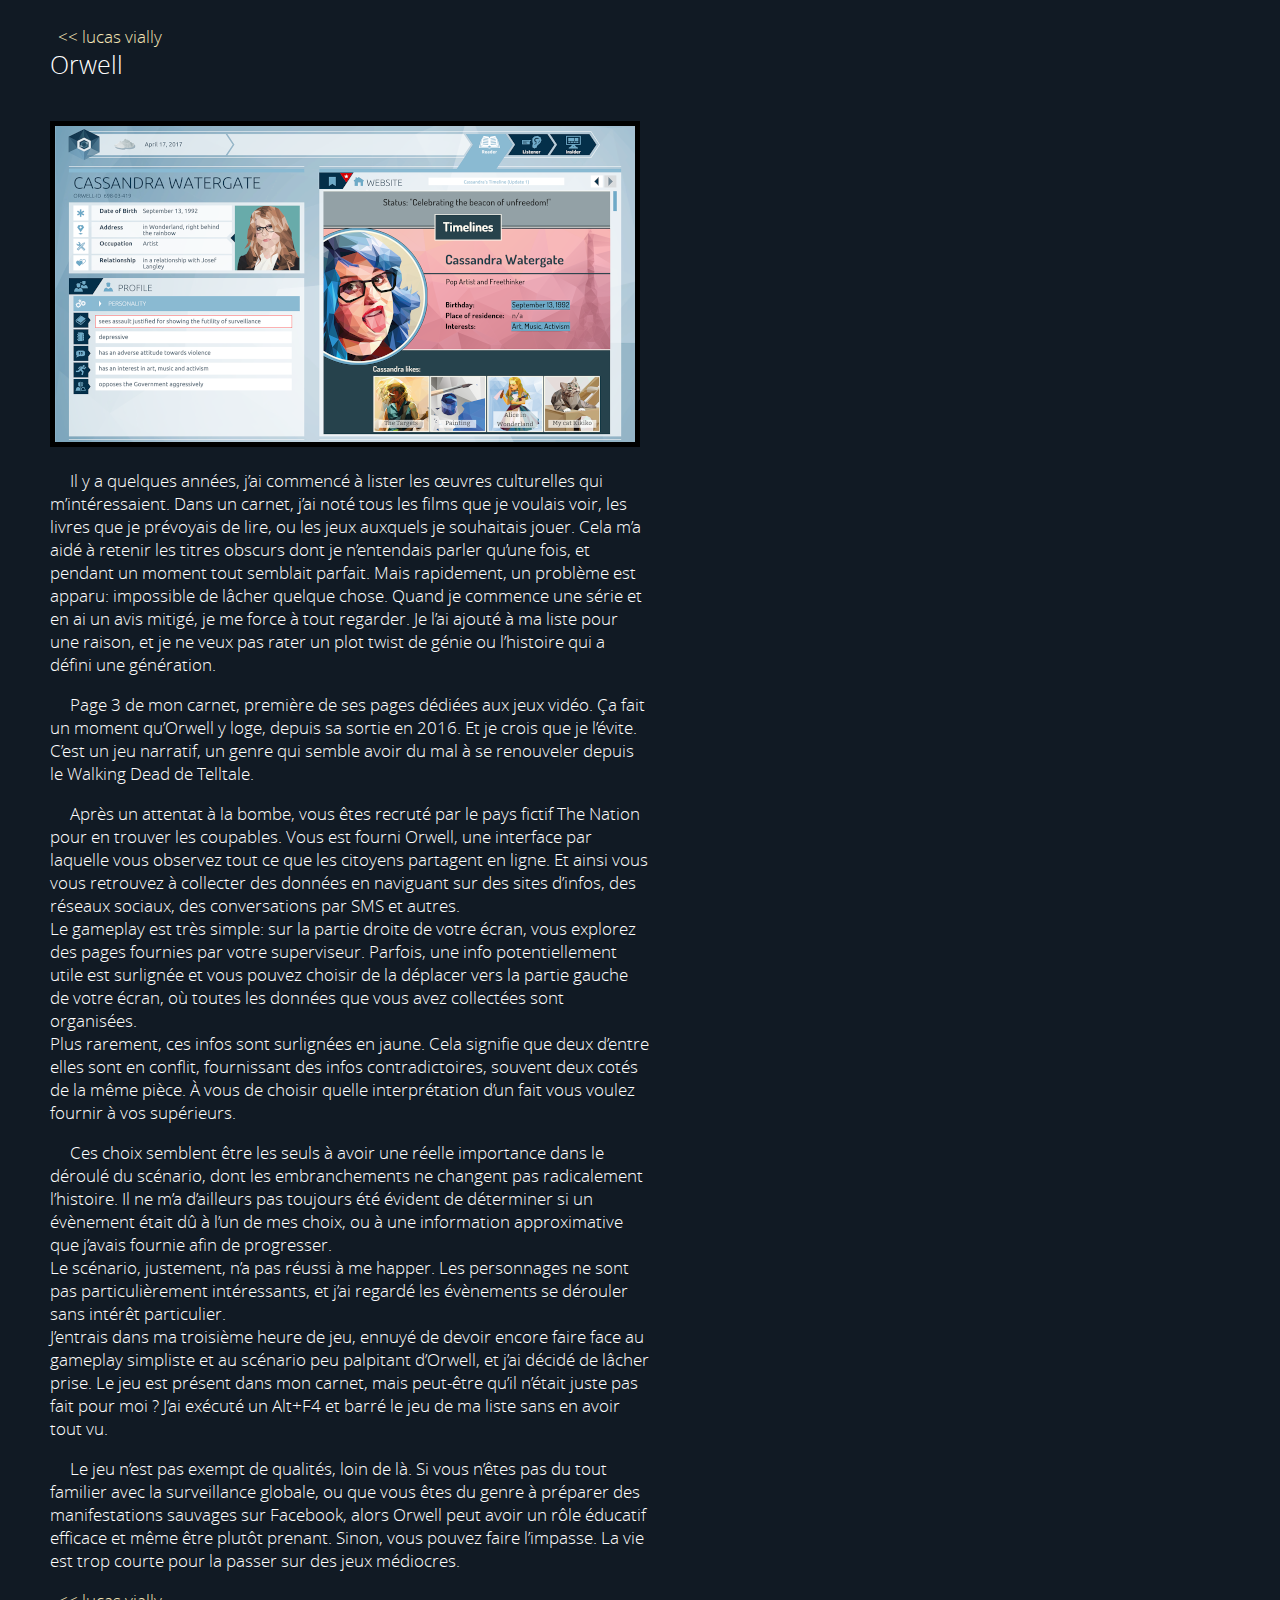
<file: reviews/orwell.html>
<!DOCTYPE html>
<html lang="fr">

<head>
  <!-- || Meta -->
  <meta charset="utf-8">
  <title>orwell - lucas vially</title>
  <meta name="viewport" content="width=device-width">
  <link rel="icon" type="image/gif" href="https://cybergnose.cafe/favicon.gif">

  <!-- Twitter Card data -->
  <meta name="twitter:card" content="summary">
  <meta name="twitter:site" content="@LucasVially">
  <meta name="twitter:title" content="Orwell - Lucas Vially">
  <meta name="twitter:description" content="Une review du jeu Orwell">
  <meta name="twitter:creator" content="@LucasVially">
  <meta name="twitter:image" content="https://lucas.cybergnose.cafe/media/orwell-580w.png">

  <!-- Open Graph data -->
  <meta property="og:title" content="Orwell - Lucas Vially">
  <meta property="og:type" content="website">
  <meta property="og:url" content="url">
  <meta property="og:image" content="https://lucas.cybergnose.cafe/media/orwell-580w.png">
  <!--to change-->
  <meta property="og:description" content="Une review du jeu Orwell">

  <!-- || Style -->
  <link href="../style.css" rel="stylesheet" type="text/css">
</head>

<body>
  <header>
    <a class="back" href="../index.html" title="Page d'accueil">lucas vially</a>
    <h1>Orwell</h1>
  </header>
  <main>
    <img src="../media/orwell-580w.png"
      alt="Une capture d'écran d'Orwell. Une interface d'ordinateur avec un fichier de renseignements sur Cassandra Watergate. À droite un navigateur ouvert sur un des ses profils de réseau social.">
    <p>Il y a quelques années, j’ai commencé à lister les œuvres culturelles qui m’intéressaient. Dans un carnet, j’ai noté
      tous les films que je voulais voir, les livres que je prévoyais de lire, ou les jeux auxquels je souhaitais jouer.
      Cela m’a aidé à retenir les titres obscurs dont je n’entendais parler qu’une fois, et pendant un moment tout semblait
      parfait. Mais rapidement, un problème est apparu: impossible de lâcher quelque chose. Quand je commence une série et
      en ai un avis mitigé, je me force à tout regarder. Je l’ai ajouté à ma liste pour une raison, et je ne veux pas rater
      un plot twist de génie ou l’histoire qui a défini une génération.</p>
    <p>Page 3 de mon carnet, première de ses pages dédiées aux jeux vidéo. Ça fait un moment qu’Orwell y loge, depuis sa
      sortie en 2016. Et je crois que je l’évite. C’est un jeu narratif, un genre qui semble avoir du mal à se renouveler
      depuis le Walking Dead de Telltale.</p>
    <p>Après un attentat à la bombe, vous êtes recruté par le pays fictif The Nation pour en trouver les coupables. Vous est fourni Orwell,
      une interface par laquelle vous observez tout ce que les citoyens partagent en ligne. Et ainsi vous vous retrouvez à
      collecter des données en naviguant sur des sites d’infos, des réseaux sociaux, des conversations par SMS et autres.<br>
      Le gameplay est très simple: sur la partie droite de votre écran, vous explorez des pages fournies par votre
      superviseur. Parfois, une info potentiellement utile est surlignée et vous pouvez choisir de la déplacer vers la partie
      gauche de votre écran, où toutes les données que vous avez collectées sont organisées.<br>
      Plus rarement, ces infos sont surlignées en jaune. Cela signifie que deux d’entre elles sont en conflit, fournissant des
      infos contradictoires, souvent deux cotés de la même pièce. À vous de choisir quelle interprétation d’un fait vous
      voulez fournir à vos supérieurs.</p>
    <p>Ces choix semblent être les seuls à avoir une réelle importance dans le déroulé du scénario, dont les embranchements
      ne changent pas radicalement l’histoire. Il ne m’a d’ailleurs pas toujours été évident de déterminer si un évènement
      était dû à l’un de mes choix, ou à une information approximative que j’avais fournie afin de progresser.<br>
      Le scénario, justement, n’a pas réussi à me happer. Les personnages ne sont pas particulièrement intéressants, et j’ai
      regardé les évènements se dérouler sans intérêt particulier.<br>
      J’entrais dans ma troisième heure de jeu, ennuyé de devoir encore faire face au gameplay simpliste et au scénario peu
      palpitant d’Orwell, et j’ai décidé de lâcher prise. Le jeu est présent dans mon carnet, mais peut-être qu’il n’était
      juste pas fait pour moi ? J’ai exécuté un Alt+F4 et barré le jeu de ma liste sans en avoir tout vu.</p>
    <p>Le jeu n’est pas exempt de qualités, loin de là. Si vous n’êtes pas du tout familier avec la surveillance globale, ou
      que vous êtes du genre à préparer des manifestations sauvages sur Facebook, alors Orwell peut avoir un rôle éducatif
      efficace et même être plutôt prenant. Sinon, vous pouvez faire l’impasse. La vie est trop courte pour la passer sur
      des jeux médiocres.</p>
    <a class="back" href="../index.html" title="Page d'accueil">lucas vially</a>
  </main>

  <!--#include virtual="../includes/footer.ssi" -->
</body>

</html>
</file>
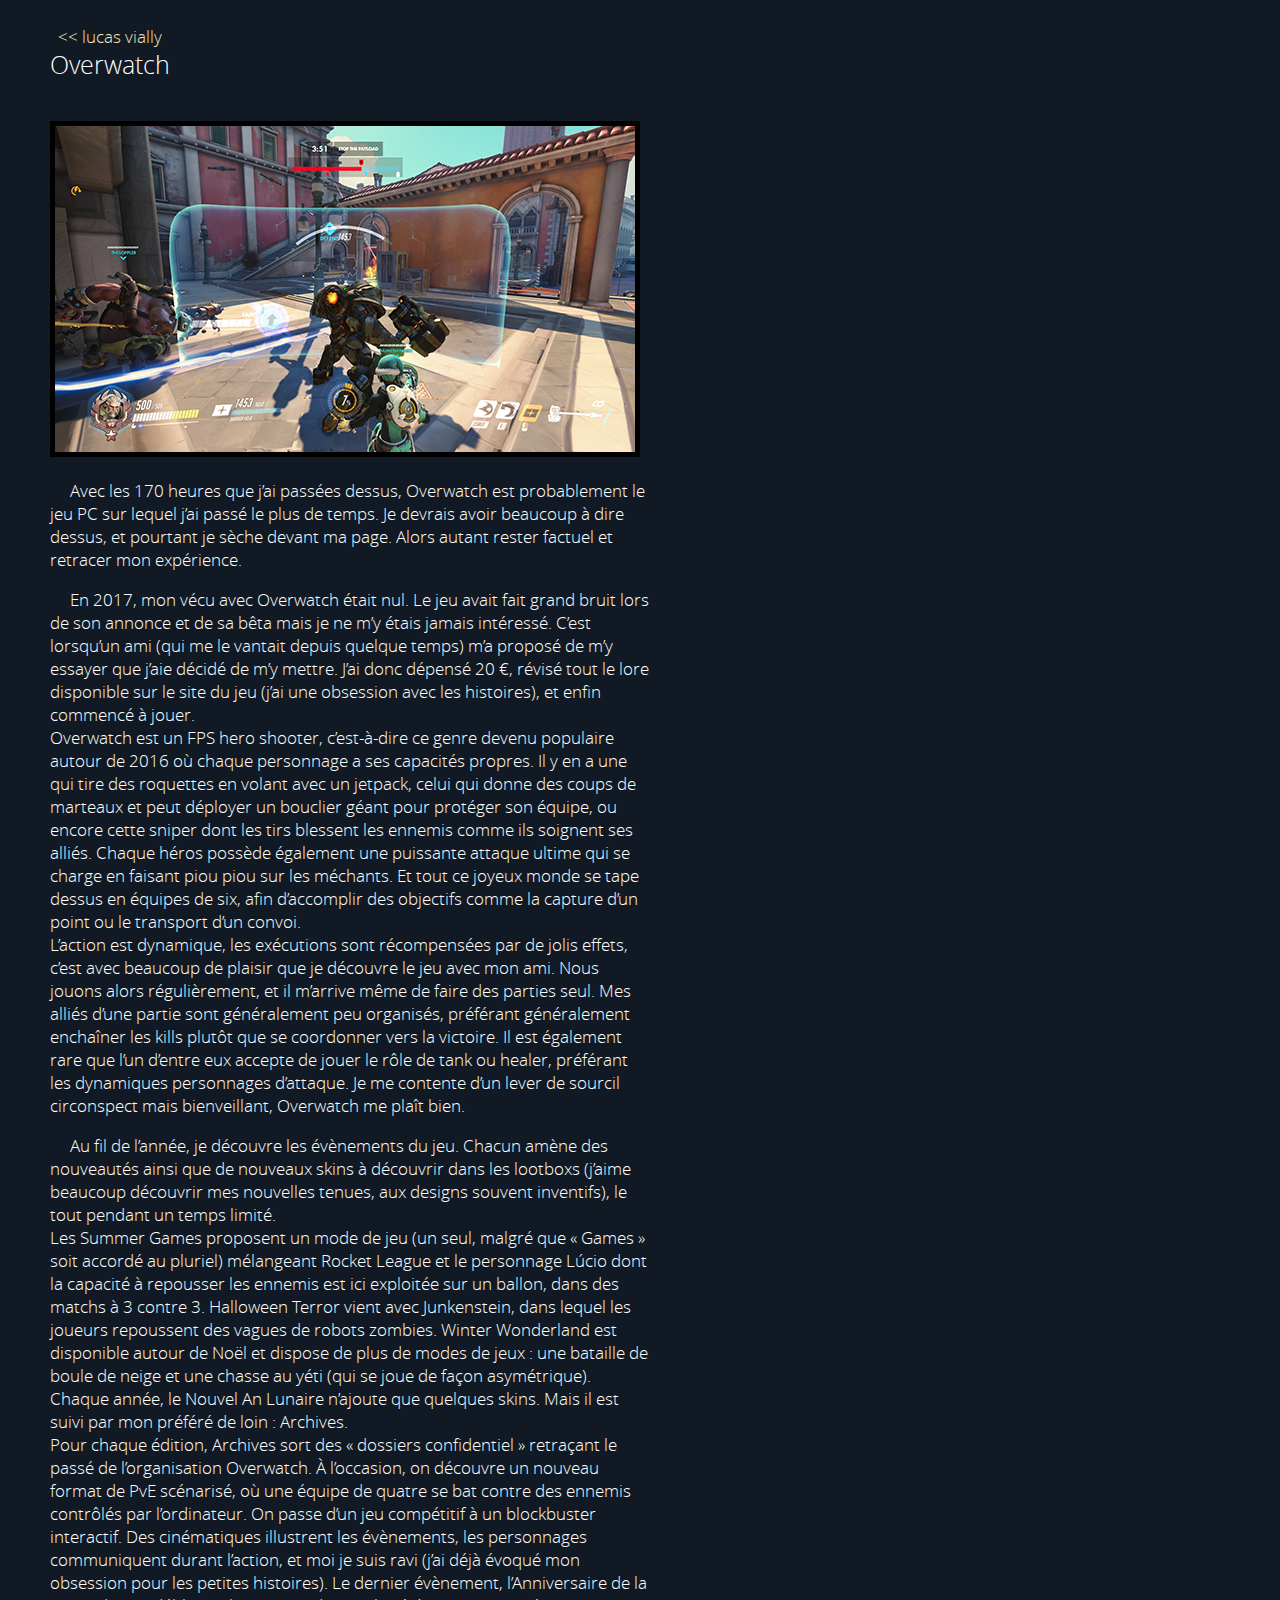
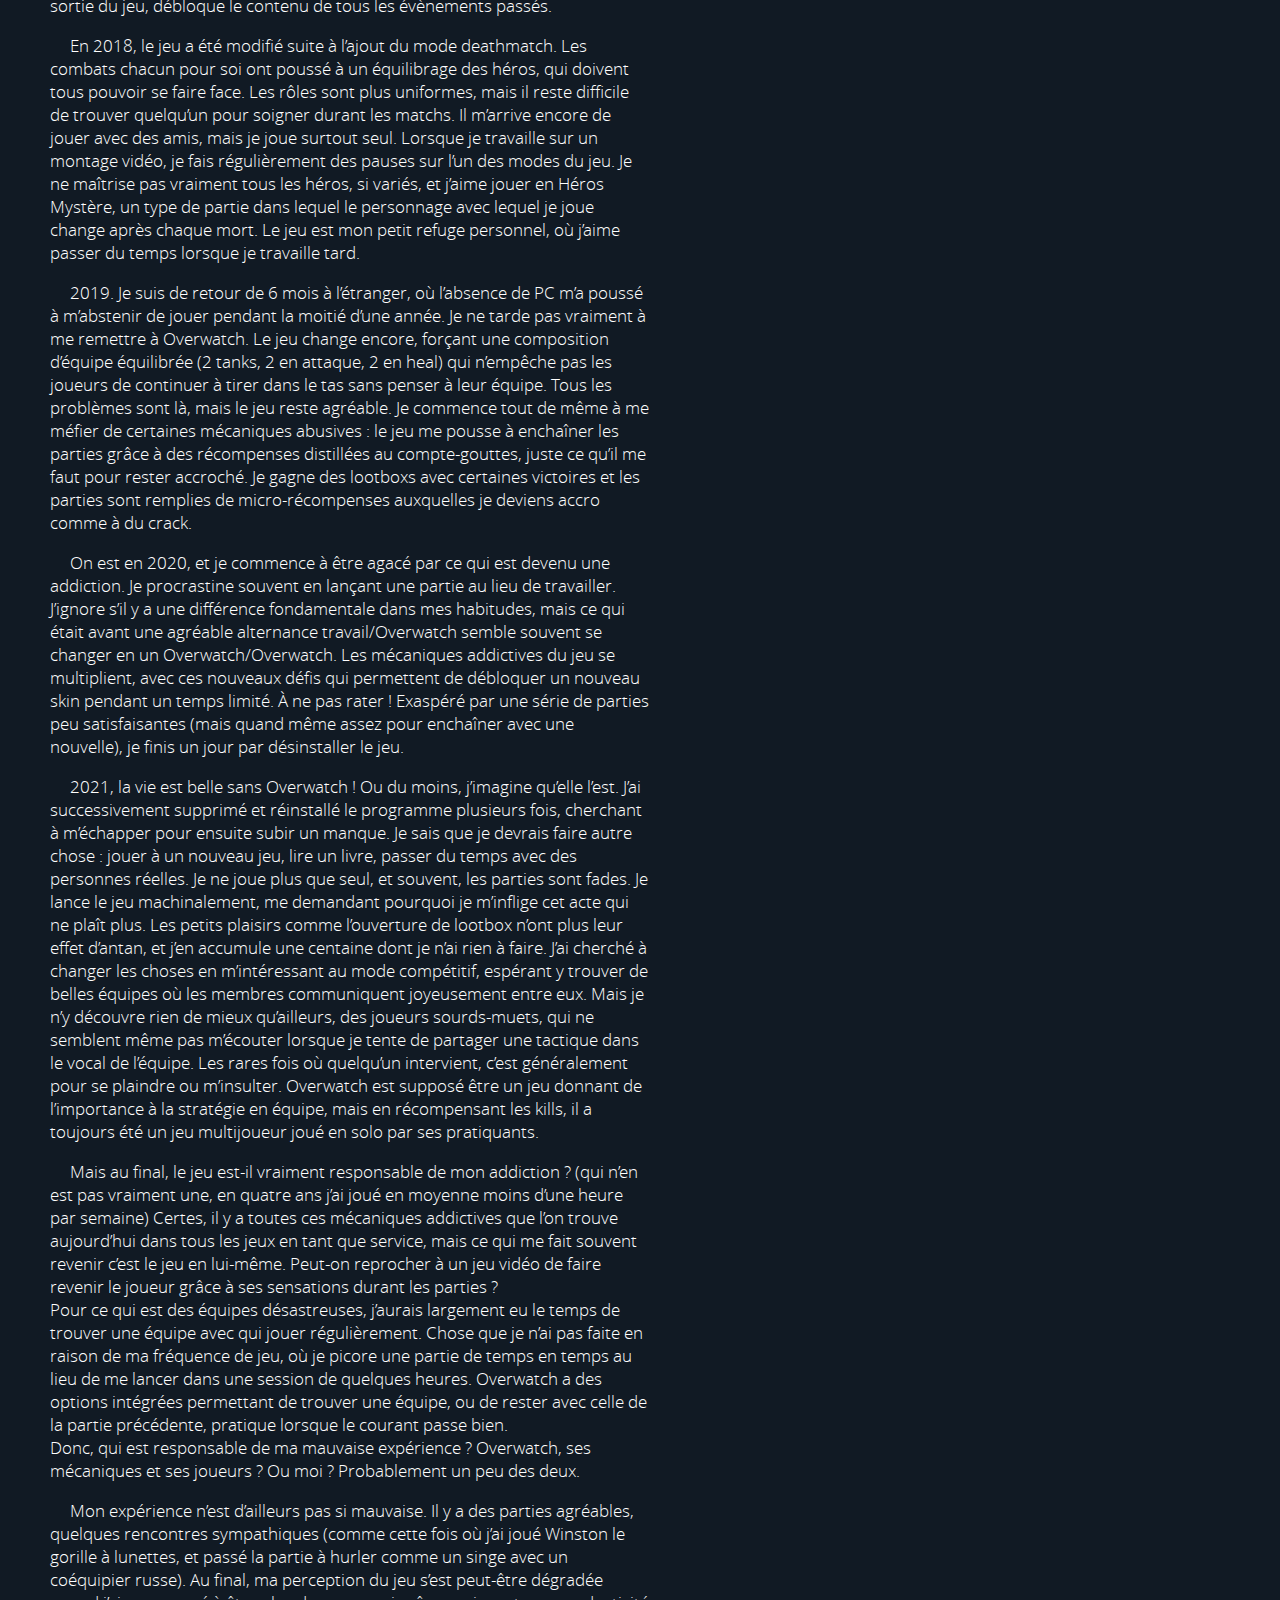
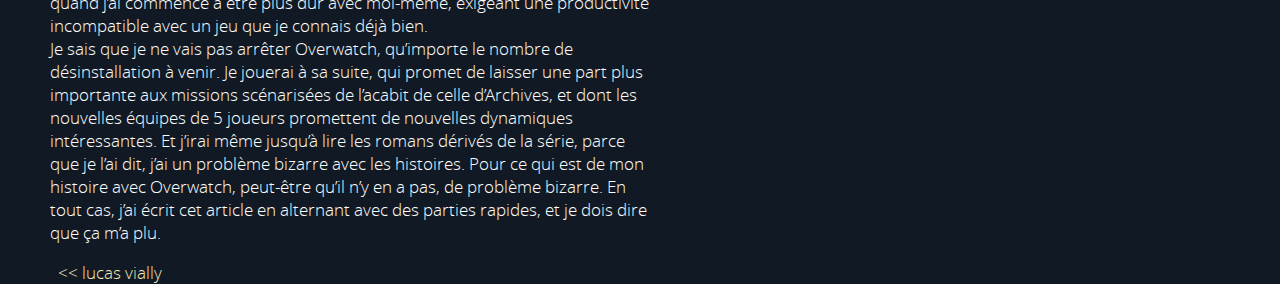
<file: reviews/overwatch.html>
<!DOCTYPE html>
<html lang="fr">

<head>
  <!-- || Meta -->
  <meta charset="utf-8">
  <title>overwatch - lucas vially</title>
  <meta name="viewport" content="width=device-width">
  <link rel="icon" type="image/gif" href="https://cybergnose.cafe/favicon.gif">

  <!-- Twitter Card data -->
  <meta name="twitter:card" content="summary">
  <meta name="twitter:site" content="@LucasVially">
  <meta name="twitter:title" content="Overwatch - Lucas Vially">
  <meta name="twitter:description" content="Une review d'Overwatch'">
  <meta name="twitter:creator" content="@LucasVially">
  <meta name="twitter:image" content="https://lucas.cybergnose.cafe/media/https://www.lucas.cybergnose.cafe/reviews/overwatch-580w.png">

  <!-- Open Graph data -->
  <meta property="og:title" content="Overwatch - Lucas Vially">
  <meta property="og:type" content="website">
  <meta property="og:url" content="https://lucas.cybergnose.cafe/reviews/overwatch.html">
  <meta property="og:image" content="https://lucas.cybergnose.cafe/media/https://www.lucas.cybergnose.cafe/reviews/overwatch-580w.png">
  <!--to change-->
  <meta property="og:description" content="Une review d'Overwatch'">

  <!-- || Style -->
  <link href="../style.css" rel="stylesheet" type="text/css">
</head>

<body>
  <header>
    <a class="back" href="../index.html" title="Page d'accueil">lucas vially</a>
    <h1>Overwatch</h1>
  </header>
  <main>
    <img src="../media/overwatch-580w.png" alt="Une capture d'écran du jeu vidéo Legends of Runeterra.">
    <!--Image de 580px de large-->
    <p>Avec les 170 heures que j’ai passées dessus, Overwatch est probablement le jeu PC sur lequel j’ai passé le plus
      de temps. Je devrais avoir beaucoup à dire dessus, et pourtant je sèche devant ma page. Alors autant rester
      factuel et retracer mon expérience.</p>

    <p>En 2017, mon vécu avec Overwatch était nul. Le jeu avait fait grand bruit lors de son annonce et de sa bêta mais
      je ne m’y étais jamais intéressé. C’est lorsqu’un ami (qui me le vantait depuis quelque temps) m’a proposé de m’y
      essayer que j’aie décidé de m’y mettre. J’ai donc dépensé 20 €, révisé tout le lore disponible sur le site du jeu
      (j’ai une obsession avec les histoires), et enfin commencé à jouer.<br>
      Overwatch est un FPS hero shooter, c’est-à-dire ce genre devenu populaire autour de 2016 où chaque personnage a
      ses capacités propres. Il y en a une qui tire des roquettes en volant avec un jetpack, celui qui donne des coups
      de marteaux et peut déployer un bouclier géant pour protéger son équipe, ou encore cette sniper dont les tirs
      blessent les ennemis comme ils soignent ses alliés. Chaque héros possède également une puissante attaque ultime
      qui se charge en faisant piou piou sur les méchants. Et tout ce joyeux monde se tape dessus en équipes de six,
      afin d’accomplir des objectifs comme la capture d’un point ou le transport d’un convoi.<br>
      L’action est dynamique, les exécutions sont récompensées par de jolis effets, c’est avec beaucoup de plaisir que
      je découvre le jeu avec mon ami. Nous jouons alors régulièrement, et il m’arrive même de faire des parties seul.
      Mes alliés d’une partie sont généralement peu organisés, préférant généralement enchaîner les kills plutôt que se
      coordonner vers la victoire. Il est également rare que l’un d’entre eux accepte de jouer le rôle de tank ou
      healer, préférant les dynamiques personnages d’attaque. Je me contente d’un lever de sourcil circonspect mais
      bienveillant, Overwatch me plaît bien.</p>

    <p>Au fil de l’année, je découvre les évènements du jeu. Chacun amène des nouveautés ainsi que de nouveaux skins à
      découvrir dans les lootboxs (j’aime beaucoup découvrir mes nouvelles tenues, aux designs souvent inventifs), le
      tout pendant un temps limité.<br>
      Les Summer Games proposent un mode de jeu (un seul, malgré que « Games » soit accordé au pluriel) mélangeant
      Rocket League et le personnage Lúcio dont la capacité à repousser les ennemis est ici exploitée sur un ballon,
      dans des matchs à 3 contre 3. Halloween Terror vient avec Junkenstein, dans lequel les joueurs repoussent des
      vagues de robots zombies. Winter Wonderland est disponible autour de Noël et dispose de plus de modes de jeux :
      une bataille de boule de neige et une chasse au yéti (qui se joue de façon asymétrique). Chaque année, le Nouvel
      An Lunaire n’ajoute que quelques skins. Mais il est suivi par mon préféré de loin : Archives.<br>
      Pour chaque édition, Archives sort des « dossiers confidentiel » retraçant le passé de l’organisation Overwatch. À
      l’occasion, on découvre un nouveau format de PvE scénarisé, où une équipe de quatre se bat contre des ennemis
      contrôlés par l’ordinateur. On passe d’un jeu compétitif à un blockbuster interactif. Des cinématiques illustrent
      les évènements, les personnages communiquent durant l’action, et moi je suis ravi (j’ai déjà évoqué mon obsession
      pour les petites histoires).
      Le dernier évènement, l’Anniversaire de la sortie du jeu, débloque le contenu de tous les évènements passés.</p>

    <p>En 2018, le jeu a été modifié suite à l’ajout du mode deathmatch. Les combats chacun pour soi ont poussé à un
      équilibrage des héros, qui doivent tous pouvoir se faire face. Les rôles sont plus uniformes, mais il reste
      difficile de trouver quelqu’un pour soigner durant les matchs. Il m’arrive encore de jouer avec des amis, mais je
      joue surtout seul. Lorsque je travaille sur un montage vidéo, je fais régulièrement des pauses sur l’un des modes
      du jeu. Je ne maîtrise pas vraiment tous les héros, si variés, et j’aime jouer en Héros Mystère, un type de partie
      dans lequel le personnage avec lequel je joue change après chaque mort. Le jeu est mon petit refuge personnel, où
      j’aime passer du temps lorsque je travaille tard.</p>

    <p>2019. Je suis de retour de 6 mois à l’étranger, où l’absence de PC m’a poussé à m’abstenir de jouer pendant la
      moitié d’une année. Je ne tarde pas vraiment à me remettre à Overwatch. Le jeu change encore, forçant une
      composition d’équipe équilibrée (2 tanks, 2 en attaque, 2 en heal) qui n’empêche pas les joueurs de continuer à
      tirer dans le tas sans penser à leur équipe. Tous les problèmes sont là, mais le jeu reste agréable. Je commence
      tout de même à me méfier de certaines mécaniques abusives : le jeu me pousse à enchaîner les parties grâce à des
      récompenses distillées au compte-gouttes, juste ce qu’il me faut pour rester accroché. Je gagne des lootboxs avec
      certaines victoires et les parties sont remplies de micro-récompenses auxquelles je deviens accro comme à du
      crack.</p>

    <p>On est en 2020, et je commence à être agacé par ce qui est devenu une addiction. Je procrastine souvent en
      lançant une partie au lieu de travailler. J’ignore s’il y a une différence fondamentale dans mes habitudes, mais
      ce qui était avant une agréable alternance travail/Overwatch semble souvent se changer en un Overwatch/Overwatch.
      Les mécaniques addictives du jeu se multiplient, avec ces nouveaux défis qui permettent de débloquer un nouveau
      skin pendant un temps limité. À ne pas rater ! Exaspéré par une série de parties peu satisfaisantes (mais quand
      même assez pour enchaîner avec une nouvelle), je finis un jour par désinstaller le jeu.</p>

    <p>2021, la vie est belle sans Overwatch ! Ou du moins, j’imagine qu’elle l’est. J’ai successivement supprimé et
      réinstallé le programme plusieurs fois, cherchant à m’échapper pour ensuite subir un manque. Je sais que je
      devrais faire autre chose : jouer à un nouveau jeu, lire un livre, passer du temps avec des personnes réelles. Je
      ne joue plus que seul, et souvent, les parties sont fades. Je lance le jeu machinalement, me demandant pourquoi je
      m’inflige cet acte qui ne plaît plus. Les petits plaisirs comme l’ouverture de lootbox n’ont plus leur effet
      d’antan, et j’en accumule une centaine dont je n’ai rien à faire. J’ai cherché à changer les choses en
      m’intéressant au mode compétitif, espérant y trouver de belles équipes où les membres communiquent joyeusement
      entre eux. Mais je n’y découvre rien de mieux qu’ailleurs, des joueurs sourds-muets, qui ne semblent même pas
      m’écouter lorsque je tente de partager une tactique dans le vocal de l’équipe. Les rares fois où quelqu’un
      intervient, c’est généralement pour se plaindre ou m’insulter. Overwatch est supposé être un jeu donnant de
      l’importance à la stratégie en équipe, mais en récompensant les kills, il a toujours été un jeu multijoueur joué
      en solo par ses pratiquants.</p>

    <p>Mais au final, le jeu est-il vraiment responsable de mon addiction ? (qui n’en est pas vraiment une, en quatre
      ans j’ai joué en moyenne moins d’une heure par semaine) Certes, il y a toutes ces mécaniques addictives que l’on
      trouve aujourd’hui dans tous les jeux en tant que service, mais ce qui me fait souvent revenir c’est le jeu en
      lui-même. Peut-on reprocher à un jeu vidéo de faire revenir le joueur grâce à ses sensations durant les parties
      ?<br>
      Pour ce qui est des équipes désastreuses, j’aurais largement eu le temps de trouver une équipe avec qui jouer
      régulièrement. Chose que je n’ai pas faite en raison de ma fréquence de jeu, où je picore une partie de temps en
      temps au lieu de me lancer dans une session de quelques heures. Overwatch a des options intégrées permettant de
      trouver une équipe, ou de rester avec celle de la partie précédente, pratique lorsque le courant passe bien.<br>
      Donc, qui est responsable de ma mauvaise expérience ? Overwatch, ses mécaniques et ses joueurs ? Ou moi ?
      Probablement un peu des deux.</p>

    <P>Mon expérience n’est d’ailleurs pas si mauvaise. Il y a des parties agréables, quelques rencontres sympathiques
      (comme cette fois où j’ai joué Winston le gorille à lunettes, et passé la partie à hurler comme un singe avec un
      coéquipier russe). Au final, ma perception du jeu s’est peut-être dégradée quand j’ai commencé à être plus dur
      avec moi-même, exigeant une productivité incompatible avec un jeu que je connais déjà bien.<br>
      Je sais que je ne vais pas arrêter Overwatch, qu’importe le nombre de désinstallation à venir. Je jouerai à sa
      suite, qui promet de laisser une part plus importante aux missions scénarisées de l’acabit de celle d’Archives, et
      dont les nouvelles équipes de 5 joueurs promettent de nouvelles dynamiques intéressantes. Et j’irai même jusqu’à
      lire les romans dérivés de la série, parce que je l’ai dit, j’ai un problème bizarre avec les histoires. Pour ce
      qui est de mon histoire avec Overwatch, peut-être qu’il n’y en a pas, de problème bizarre. En tout cas, j’ai écrit
      cet article en alternant avec des parties rapides, et je dois dire que ça m’a plu.</p>

    <a class="back" href="../index.html" title="Page d'accueil">lucas vially</a>
  </main>

  <!--#include virtual="../includes/footer.ssi" --> 
</body>

</html>
</file>
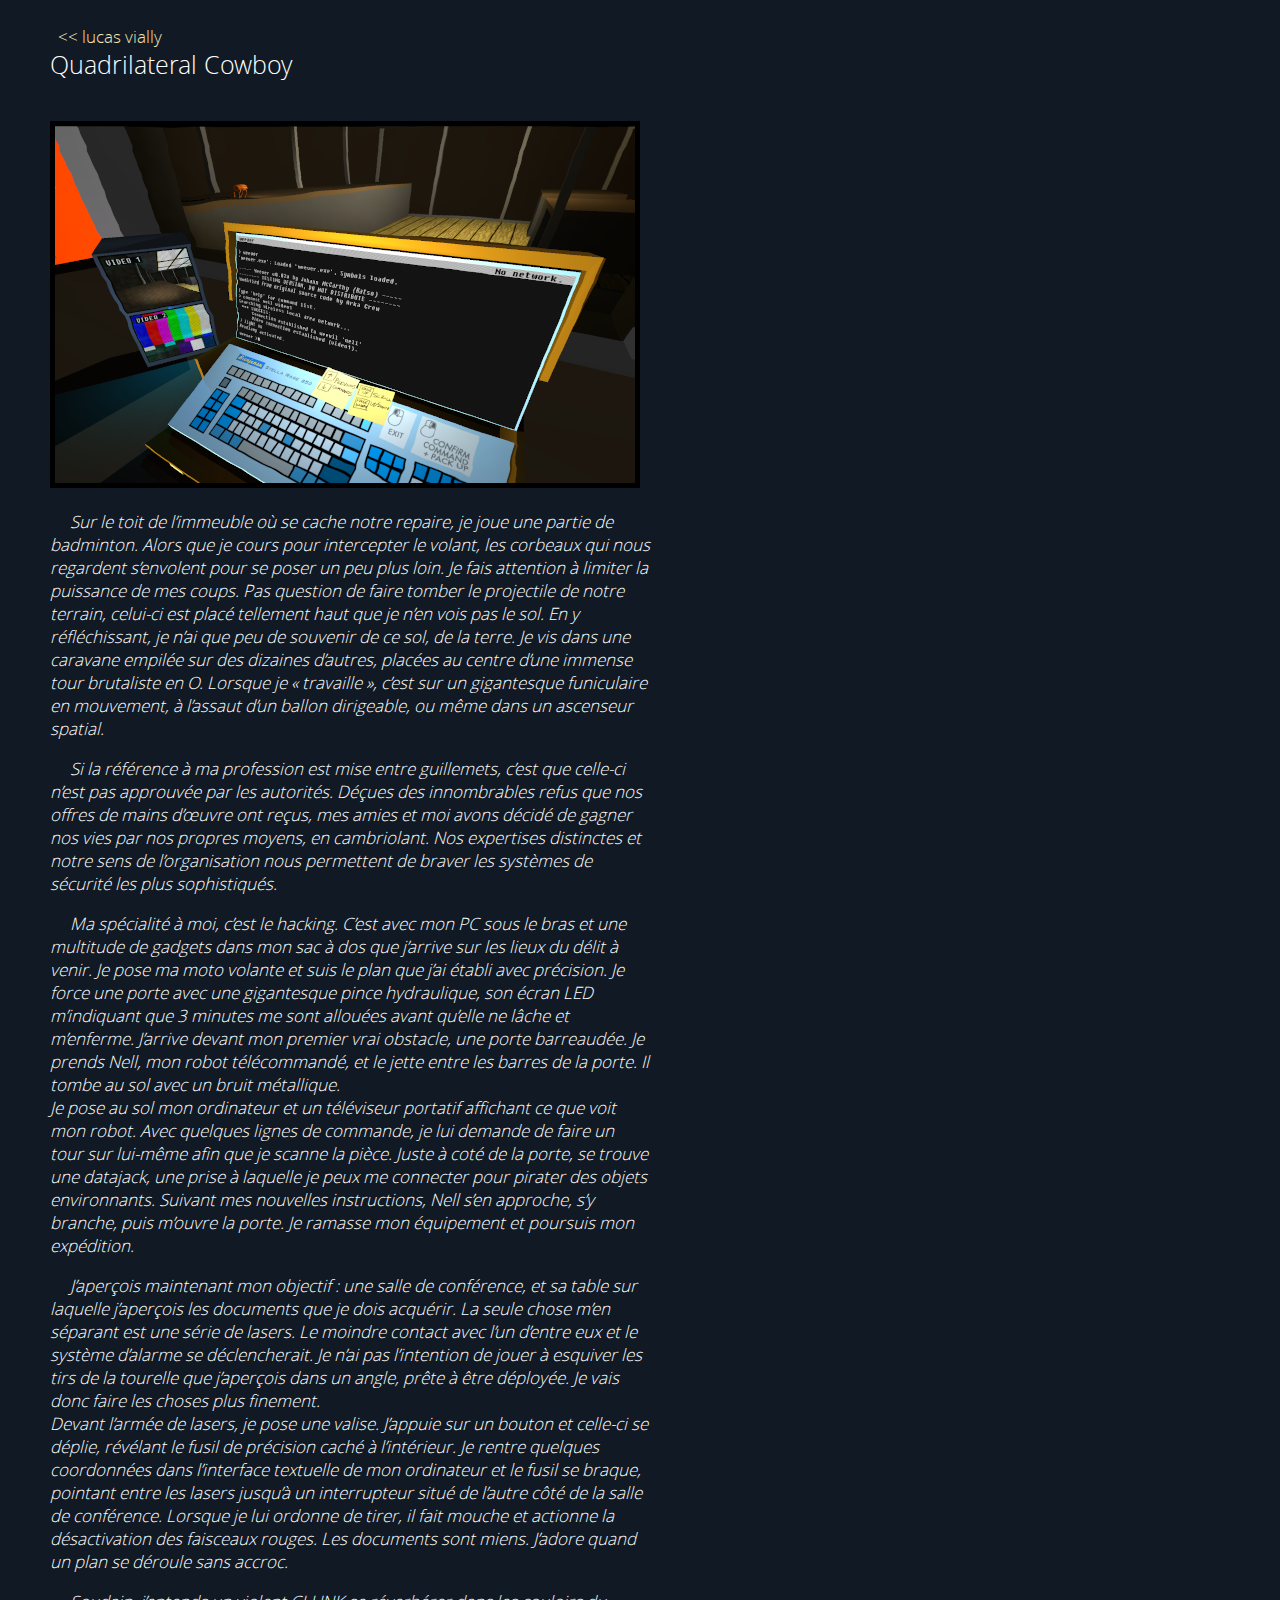
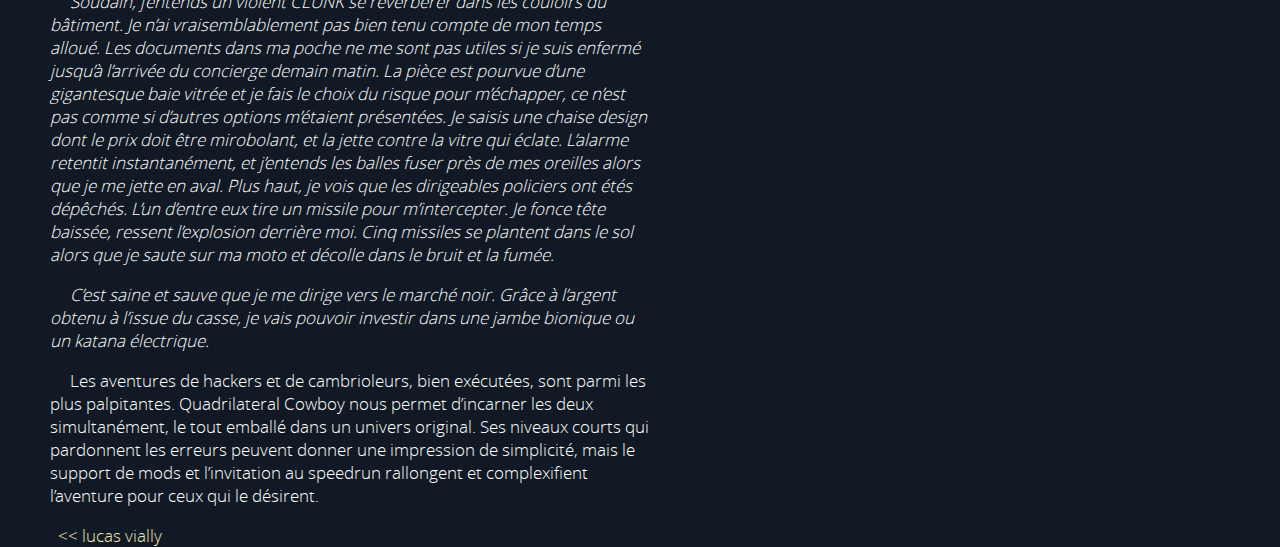
<file: reviews/quadrilateral-cowboy.html>
<!DOCTYPE html>
<html lang="fr">

<head>
  <!-- || Meta -->
  <meta charset="utf-8">
  <title>quadrilateral cowboy - lucas vially</title>
  <meta name="viewport" content="width=device-width">
  <link rel="icon" type="image/gif" href="https://cybergnose.cafe/favicon.gif">

  <!-- Twitter Card data -->
  <meta name="twitter:card" content="summary">
  <meta name="twitter:site" content="@LucasVially">
  <meta name="twitter:title" content="Quadrilateral Cowboy - Lucas Vially">
  <meta name="twitter:description" content="Une review du jeu Quadrilateral Cowboy">
  <meta name="twitter:creator" content="@LucasVially">
  <meta name="twitter:image" content="https://lucas.cybergnose.cafe/media/quadrilateral-cowboy-580w.png">

  <!-- Open Graph data -->
  <meta property="og:title" content="Quadrilateral Cowboy - Lucas Vially">
  <meta property="og:type" content="website">
  <meta property="og:url" content="https://lucas.cybergnose.cafe/reviews/quadrilateral-cowboy.html">
  <meta property="og:image" content="https://lucas.cybergnose.cafe/media/quadrilateral-cowboy-580w.png">
  <!--to change-->
  <meta property="og:description" content="Une review de Quadrilateral Cowboy">

  <!-- || Style -->
  <link href="../style.css" rel="stylesheet" type="text/css">
</head>

<body>
  <header>
    <a class="back" href="../index.html" title="Page d'accueil">lucas vially</a>
    <h1>Quadrilateral Cowboy</h1>
  </header>
  <main>
    <img src="../media/quadrilateral-cowboy-580w.png" alt="Une capture d'écran qui montre une invite de commande ouverte sur un pc.
     Derrière se trouve un robot et deux écrans dont l'un affiche le flux de la caméra embarquée du robot.">
    <p><i>Sur le toit de l’immeuble où se cache notre repaire, je joue une partie de badminton. Alors que je cours pour
        intercepter le volant, les corbeaux qui nous regardent s’envolent pour se poser un peu plus loin. Je fais
        attention à limiter la puissance de mes coups. Pas question de faire tomber le projectile de notre terrain,
        celui-ci est placé tellement haut que je n’en vois pas le sol. En y réfléchissant, je n’ai que peu de souvenir
        de ce sol, de la terre. Je vis dans une caravane empilée sur des dizaines d’autres, placées au centre d’une
        immense tour brutaliste en O. Lorsque je « travaille », c’est sur un gigantesque funiculaire en mouvement, à
        l’assaut d’un ballon dirigeable, ou même dans un ascenseur spatial.</i></p>
    <p><i>Si la référence à ma profession est mise entre guillemets, c’est que celle-ci n’est pas approuvée par les
        autorités. Déçues des innombrables refus que nos offres de mains d’œuvre ont reçus, mes amies et moi avons
        décidé de gagner nos vies par nos propres moyens, en cambriolant. Nos expertises distinctes et notre sens de
        l’organisation nous permettent de braver les systèmes de sécurité les plus sophistiqués.</i></p>
    <p><i>Ma spécialité à moi, c’est le hacking. C’est avec mon PC sous le bras et une multitude de gadgets dans mon sac
        à
        dos que j’arrive sur les lieux du délit à venir. Je pose ma moto volante et suis le plan que j’ai établi avec
        précision. Je force une porte avec une gigantesque pince hydraulique, son écran LED m’indiquant que 3 minutes me
        sont allouées avant qu’elle ne lâche et m’enferme. J’arrive devant mon premier vrai obstacle, une porte
        barreaudée.
        Je prends Nell, mon robot télécommandé, et le jette entre les barres de la porte. Il tombe au sol avec un bruit
        métallique.<br>
        Je pose au sol mon ordinateur et un téléviseur portatif affichant ce que voit mon robot. Avec quelques lignes de
        commande, je lui demande de faire un tour sur lui-même afin que je scanne la pièce. Juste à coté de la porte, se
        trouve
        une datajack, une prise à laquelle je peux me connecter pour pirater des objets environnants. Suivant mes
        nouvelles
        instructions, Nell s’en approche, s’y branche, puis m’ouvre la porte. Je ramasse mon équipement et poursuis mon
        expédition.</i></p>
    <p><i>J’aperçois maintenant mon objectif : une salle de conférence, et sa table sur laquelle j’aperçois les
        documents
        que je dois acquérir. La seule chose m’en séparant est une série de lasers. Le moindre contact avec l’un d’entre
        eux
        et le système d’alarme se déclencherait. Je n’ai pas l’intention de jouer à esquiver les tirs de la tourelle que
        j’aperçois dans un angle, prête à être déployée. Je vais donc faire les choses plus finement.<br>
        Devant l’armée de lasers, je pose une valise. J’appuie sur un bouton et celle-ci se déplie, révélant le fusil de
        précision caché à l’intérieur. Je rentre quelques coordonnées dans l’interface textuelle de mon ordinateur et le
        fusil
        se braque, pointant entre les lasers jusqu’à un interrupteur situé de l’autre côté de la salle de conférence.
        Lorsque je
        lui ordonne de tirer, il fait mouche et actionne la désactivation des faisceaux rouges. Les documents sont
        miens.
        J’adore quand un plan se déroule sans accroc.</i></p>
    <p><i>Soudain, j’entends un violent CLUNK se réverbérer dans les couloirs du bâtiment. Je n’ai vraisemblablement pas
        bien tenu compte de mon temps alloué. Les documents dans ma poche ne me sont pas utiles si je suis enfermé
        jusqu’à
        l’arrivée du concierge demain matin. La pièce est pourvue d’une gigantesque baie vitrée et je fais le choix du
        risque pour m’échapper, ce n’est pas comme si d’autres options m’étaient présentées. Je saisis une chaise design
        dont le prix doit être mirobolant, et la jette contre la vitre qui éclate. L’alarme retentit instantanément, et
        j’entends les balles fuser près de mes oreilles alors que je me jette en aval. Plus haut, je vois que les
        dirigeables policiers ont étés dépêchés. L’un d’entre eux tire un missile pour m’intercepter. Je fonce tête
        baissée,
        ressent l’explosion derrière moi. Cinq missiles se plantent dans le sol alors que je saute sur ma moto et
        décolle
        dans le bruit et la fumée.</i></p>
    <p><i>C’est saine et sauve que je me dirige vers le marché noir. Grâce à l’argent obtenu à l’issue du casse, je vais
        pouvoir investir dans une jambe bionique ou un katana électrique.</i></p>
    <p>Les aventures de hackers et de cambrioleurs, bien exécutées, sont parmi les plus palpitantes. Quadrilateral
      Cowboy
      nous permet d’incarner les deux simultanément, le tout emballé dans un univers original. Ses niveaux courts qui
      pardonnent les erreurs peuvent donner une impression de simplicité, mais le support de mods et l’invitation au
      speedrun rallongent et complexifient l’aventure pour ceux qui le désirent.</p>
    <a class="back" href="../index.html" title="Page d'accueil">lucas vially</a>
  </main>

  <!--#include virtual="../includes/footer.ssi" -->
</body>

</html>
</file>
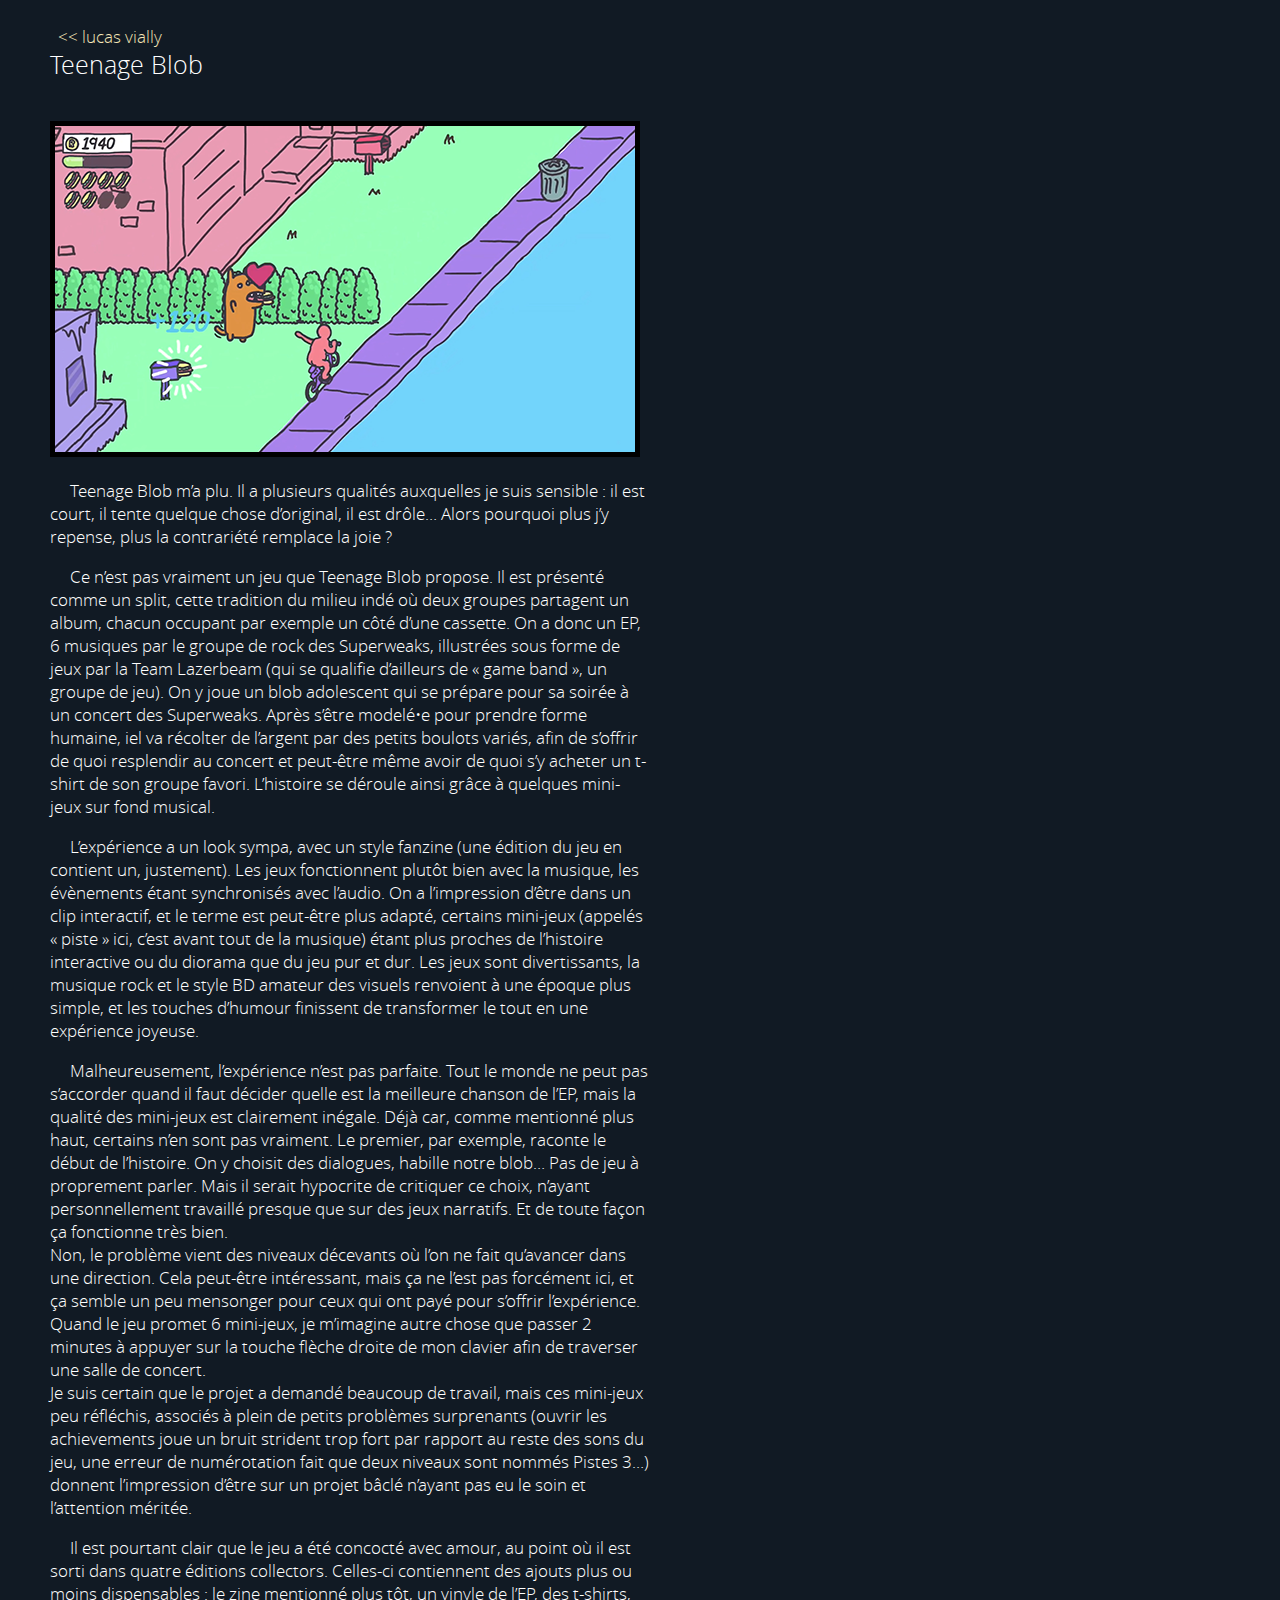
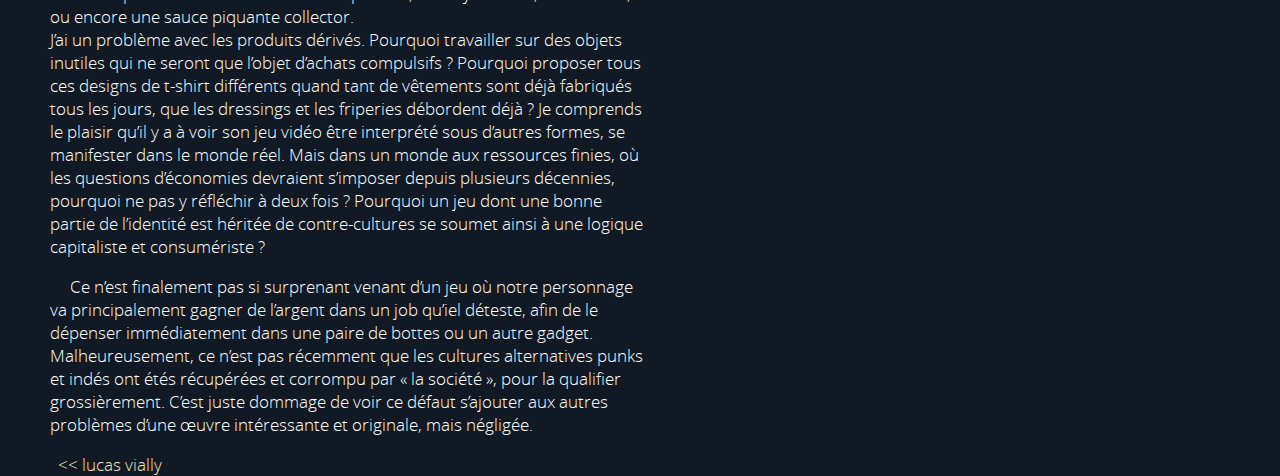
<file: reviews/teenage-blob.html>
<!DOCTYPE html>
<html lang="fr">

<head>
  <!-- || Meta -->
  <meta charset="utf-8">
  <title>teenage blob - lucas vially</title>
  <meta name="viewport" content="width=device-width">
  <link rel="icon" type="image/gif" href="https://cybergnose.cafe/favicon.gif">

  <!-- Twitter Card data -->
  <meta name="twitter:card" content="summary">
  <meta name="twitter:site" content="@LucasVially">
  <meta name="twitter:title" content="Teenage Blob - Lucas Vially">
  <meta name="twitter:description" content="Une review de Teenage Blob">
  <meta name="twitter:creator" content="@LucasVially">
  <meta name="twitter:image" content="https://lucas.cybergnose.cafe/media/teenage-blob-580w.png">

  <!-- Open Graph data -->
  <meta property="og:title" content="Teenage Blob - Lucas Vially">
  <meta property="og:type" content="website">
  <meta property="og:url" content="https://lucas.cybergnose.cafe/reviews/teenage-blob.html">
  <meta property="og:image" content="https://www.lucas.cybergnose.cafe/media/teenage-blob-580w.png">
  <!--to change-->
  <meta property="og:description" content="Une review de Teenage Blob">

  <!-- || Style -->
  <link href="../style.css" rel="stylesheet" type="text/css">
</head>

<body>
  <header>
    <a class="back" href="../index.html" title="Page d'accueil">lucas vially</a>
    <h1>Teenage Blob</h1>
  </header>
  <main>
    <img src="../media/teenage-blob-580w.png" alt="Une capture d'écran du jeu vidéo Teenage Blob."> <!--Image de 580px de large-->
    <p>Teenage Blob m’a plu. Il a plusieurs qualités auxquelles je suis sensible : il est court, il tente quelque chose d’original, il est drôle… Alors pourquoi plus j’y repense, plus la contrariété remplace la joie ?</p>

<p>Ce n’est pas vraiment un jeu que Teenage Blob propose. Il est présenté comme un split, cette tradition du milieu indé où deux groupes partagent un album, chacun occupant par exemple un côté d’une cassette. On a donc un EP, 6 musiques par le groupe de rock des Superweaks, illustrées sous forme de jeux par la Team Lazerbeam (qui se qualifie d’ailleurs de « game band », un groupe de jeu). On y joue un blob adolescent qui se prépare pour sa soirée à un concert des Superweaks. Après s’être modelé•e pour prendre forme humaine, iel va récolter de l’argent par des petits boulots variés, afin de s’offrir de quoi resplendir au concert et peut-être même avoir de quoi s’y acheter un t-shirt de son groupe favori. L’histoire se déroule ainsi grâce à quelques mini-jeux sur fond musical.</p>

<p>L’expérience a un look sympa, avec un style fanzine (une édition du jeu en contient un, justement). Les jeux fonctionnent plutôt bien avec la musique, les évènements étant synchronisés avec l’audio. On a l’impression d’être dans un clip interactif, et le terme est peut-être plus adapté, certains mini-jeux (appelés « piste » ici, c’est avant tout de la musique) étant plus proches de l’histoire interactive ou du diorama que du jeu pur et dur. Les jeux sont divertissants, la musique rock et le style BD amateur des visuels renvoient à une époque plus simple, et les touches d’humour finissent de transformer le tout en une expérience joyeuse.</p>

<p>Malheureusement, l’expérience n’est pas parfaite. Tout le monde ne peut pas s’accorder quand il faut décider quelle est la meilleure chanson de l’EP, mais la qualité des mini-jeux est clairement inégale. Déjà car, comme mentionné plus haut, certains n’en sont pas vraiment. Le premier, par exemple, raconte le début de l’histoire. On y choisit des dialogues, habille notre blob… Pas de jeu à proprement parler. Mais il serait hypocrite de critiquer ce choix, n’ayant personnellement travaillé presque que sur des jeux narratifs. Et de toute façon ça fonctionne très bien.<br>
Non, le problème vient des niveaux décevants où l’on ne fait qu’avancer dans une direction. Cela peut-être intéressant, mais ça ne l’est pas forcément ici, et ça semble un peu mensonger pour ceux qui ont payé pour s’offrir l’expérience. Quand le jeu promet 6 mini-jeux, je m’imagine autre chose que passer 2 minutes à appuyer sur la touche flèche droite de mon clavier afin de traverser une salle de concert.<br>
Je suis certain que le projet a demandé beaucoup de travail, mais ces mini-jeux peu réfléchis, associés à plein de petits problèmes surprenants (ouvrir les achievements joue un bruit strident trop fort par rapport au reste des sons du jeu, une erreur de numérotation fait que deux niveaux sont nommés Pistes 3…) donnent l’impression d’être sur un projet bâclé n’ayant pas eu le soin et l’attention méritée.</p>

<p>Il est pourtant clair que le jeu a été concocté avec amour, au point où il est sorti dans quatre éditions collectors. Celles-ci contiennent des ajouts plus ou moins dispensables : le zine mentionné plus tôt, un vinyle de l’EP, des t-shirts, ou encore une sauce piquante collector.<br>
J’ai un problème avec les produits dérivés. Pourquoi travailler sur des objets inutiles qui ne seront que l’objet d’achats compulsifs ? Pourquoi proposer tous ces designs de t-shirt différents quand tant de vêtements sont déjà fabriqués tous les jours, que les dressings et les friperies débordent déjà ? Je comprends le plaisir qu’il y a à voir son jeu vidéo être interprété sous d’autres formes, se manifester dans le monde réel. Mais dans un monde aux ressources finies, où les questions d’économies devraient s’imposer depuis plusieurs décennies, pourquoi ne pas y réfléchir à deux fois ? Pourquoi un jeu dont une bonne partie de l’identité est héritée de contre-cultures se soumet ainsi à une logique capitaliste et consumériste ?</p>

<p>Ce n’est finalement pas si surprenant venant d’un jeu où notre personnage va principalement gagner de l’argent dans un job qu’iel déteste, afin de le dépenser immédiatement dans une paire de bottes ou un autre gadget. Malheureusement, ce n’est pas récemment que les cultures alternatives punks et indés ont étés récupérées et corrompu par « la société », pour la qualifier grossièrement. C’est juste dommage de voir ce défaut s’ajouter aux autres problèmes d’une œuvre intéressante et originale, mais négligée.</p>
    <a class="back" href="../index.html" title="Page d'accueil">lucas vially</a>
  </main>

  <!--#include virtual="../includes/footer.ssi" -->
</body>

</html>
</file>
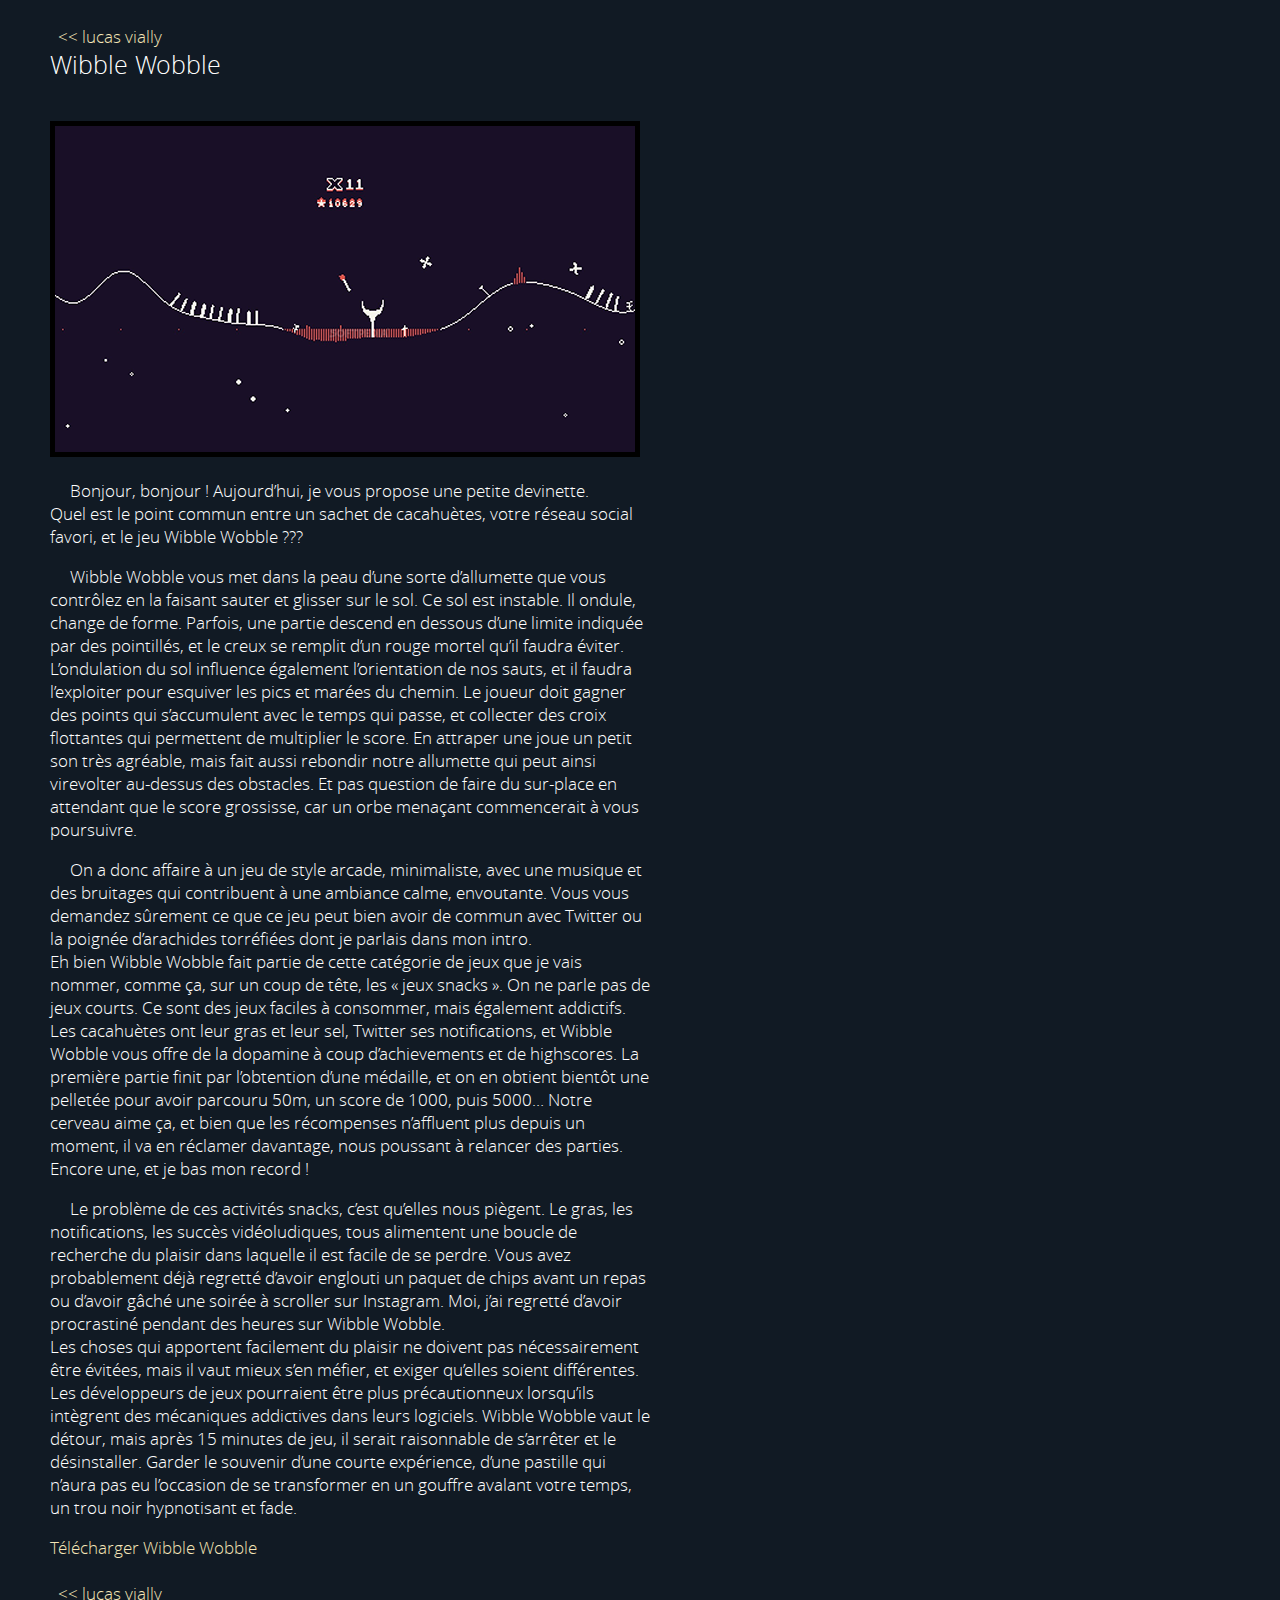
<file: reviews/wibble-wobble.html>
<!DOCTYPE html>
<html lang="fr">

<head>
  <!-- || Meta -->
  <meta charset="utf-8">
  <title>wibble wobble - lucas vially</title>
  <meta name="viewport" content="width=device-width">
  <link rel="icon" type="image/gif" href="https://cybergnose.cafe/favicon.gif">

  <!-- Twitter Card data -->
  <meta name="twitter:card" content="summary">
  <meta name="twitter:site" content="@LucasVially">
  <meta name="twitter:title" content="Wibble Wobble - Lucas Vially">
  <meta name="twitter:description" content="Une review du jeu Wibble Wobble">
  <meta name="twitter:creator" content="@LucasVially">
  <meta name="twitter:image" content="https://lucas.cybergnose.cafe/media/https://www.lucas.cybergnose.cafe/reviews/wibble-wobble-580w.png">

  <!-- Open Graph data -->
  <meta property="og:title" content="Wibble Wobble - Lucas Vially">
  <meta property="og:type" content="website">
  <meta property="og:url" content="https://lucas.cybergnose.cafe/reviews/wibble-wobble.html">
  <meta property="og:image" content="https://lucas.cybergnose.cafe/media/https://www.lucas.cybergnose.cafe/reviews/wibble-wobble-580w.png">
  <!--to change-->
  <meta property="og:description" content="Une review du jeu Wibble Wobble">

  <!-- || Style -->
  <link href="../style.css" rel="stylesheet" type="text/css">
</head>

<body>
  <header>
    <a class="back" href="../index.html" title="Page d'accueil">lucas vially</a>
    <h1>Wibble Wobble</h1>
  </header>
  <main>
    <img src="../media/wibble-wobble-580w.png"
      alt="Une capture d'écran de Wibble Wobble. Une allumette saute au dessus d'une mare rouge.">
    <p>Bonjour, bonjour ! Aujourd’hui, je vous propose une petite devinette.<br>
      Quel est le point commun entre un sachet de cacahuètes, votre réseau social favori, et le jeu Wibble Wobble ???
    </p>

    <p>Wibble Wobble vous met dans la peau d’une sorte d’allumette que vous contrôlez en la faisant sauter et glisser
      sur le sol. Ce sol est instable. Il ondule, change de forme. Parfois, une partie descend en dessous d’une limite
      indiquée par des pointillés, et le creux se remplit d’un rouge mortel qu’il faudra éviter. L’ondulation du sol
      influence également l’orientation de nos sauts, et il faudra l’exploiter pour esquiver les pics et marées du
      chemin. Le joueur doit gagner des points qui s’accumulent avec le temps qui passe, et collecter des croix
      flottantes qui permettent de multiplier le score. En attraper une joue un petit son très agréable, mais fait aussi
      rebondir notre allumette qui peut ainsi virevolter au-dessus des obstacles. Et pas question de faire du sur-place
      en attendant que le score grossisse, car un orbe menaçant commencerait à vous poursuivre.</p>

    <p>On a donc affaire à un jeu de style arcade, minimaliste, avec une musique et des bruitages qui contribuent à une
      ambiance calme, envoutante. Vous vous demandez sûrement ce que ce jeu peut bien avoir de commun avec Twitter ou la
      poignée d’arachides torréfiées dont je parlais dans mon intro.<br>
      Eh bien Wibble Wobble fait partie de cette catégorie de jeux que je vais nommer, comme ça, sur un coup de tête,
      les « jeux snacks ». On ne parle pas de jeux courts. Ce sont des jeux faciles à consommer, mais également
      addictifs. Les cacahuètes ont leur gras et leur sel, Twitter ses notifications, et Wibble Wobble vous offre de la
      dopamine à coup d’achievements et de highscores. La première partie finit par l’obtention d’une médaille, et on en
      obtient bientôt une pelletée pour avoir parcouru 50m, un score de 1000, puis 5000… Notre cerveau aime ça, et bien
      que les récompenses n’affluent plus depuis un moment, il va en réclamer davantage, nous poussant à relancer des
      parties. Encore une, et je bas mon record !</p>

    <p>Le problème de ces activités snacks, c’est qu’elles nous piègent. Le gras, les notifications, les succès
      vidéoludiques, tous alimentent une boucle de recherche du plaisir dans laquelle il est facile de se perdre. Vous
      avez probablement déjà regretté d’avoir englouti un paquet de chips avant un repas ou d’avoir gâché une soirée à
      scroller sur Instagram. Moi, j’ai regretté d’avoir procrastiné pendant des heures sur Wibble Wobble.<br>
      Les choses qui apportent facilement du plaisir ne doivent pas nécessairement être évitées, mais il vaut mieux s’en
      méfier, et exiger qu’elles soient différentes. Les développeurs de jeux pourraient être plus précautionneux
      lorsqu’ils intègrent des mécaniques addictives dans leurs logiciels. Wibble Wobble vaut le détour, mais après 15
      minutes de jeu, il serait raisonnable de s’arrêter et le désinstaller. Garder le souvenir d’une courte expérience,
      d’une pastille qui n’aura pas eu l’occasion de se transformer en un gouffre avalant votre temps, un trou noir
      hypnotisant et fade.</p>

    <a href="https://managore.itch.io/wibble-wobble">Télécharger Wibble Wobble</a> <br><br>

    <a class="back" href="../index.html" title="Page d'accueil">lucas vially</a>
  </main>

  <!--#include virtual="../includes/footer.ssi" --> 
</body>

</html>
</file>
<file: style.css>
/* || Set font-family & font-size */

@font-face {
  font-family: "Open Sans Light";
  src: url("fonts/opensans-light.woff2") format("woff2"),
       url("fonts/opensans-light.woff") format("woff"),
       url("fonts/opensans-light.ttf") format("ttf");
  font-weight: normal;
  font-style: normal;
}

html {
  font-size: 10px;
  font-family: "Open Sans Light"/*, "Open Sans"*/, sans-serif;
  font-weight: 100;
}

body {
  font-size: 1.7rem;
}

h1,
h2 {
  font-size: 2.5rem;
  font-weight: 100;
}



/* || General */

html {
  background-color: #111a24;
}

body {
  color: #ffffff;
  padding-left: 50px;
  padding-right: 35px;
  max-width: 600px;
  margin: 25px 0 0 0;
}

main p {
  text-indent: 2rem;
}

a {
  color: #f5e6b8;
  text-decoration: none;
}

a:visited {
  color: #a79c7b;
}

a:hover,
a:focus {
  color: #f5e6b8;
	text-shadow: 0px 0px 0px;
}

a:active {
  background-color: #f5e6b8;
  border-radius: 2px;
  color: #111a24;
}

h1 {
  margin: 0px 0 40px;
}

footer {
  color: grey;
}

footer p::before {
  content: ">";
}

/* || .back links */

a.back::before {
  content: "\00a0 \00a0 << ";
}

a.back:hover::before,
a.back:focus::before {
  content: "<< \00a0 \00a0 ";
}

a.back:visited {
  color: #f5e6b8;
}

a.back:active {
  background-color: #f5e6b8;
  border-radius: 2px;
  color: #111a24;
}

/* || Images */

main img {
  border: 5px solid black;
  width:100%;
  max-width: 580px;
}

/* || Homepage differences */

main#home p {
  text-indent: 0px;
}

main#home h2 {
  text-transform: uppercase;
}

main#home h2::before {
  content: "• "
}

main#home h2::after {
  content: " •";
}
</file>
